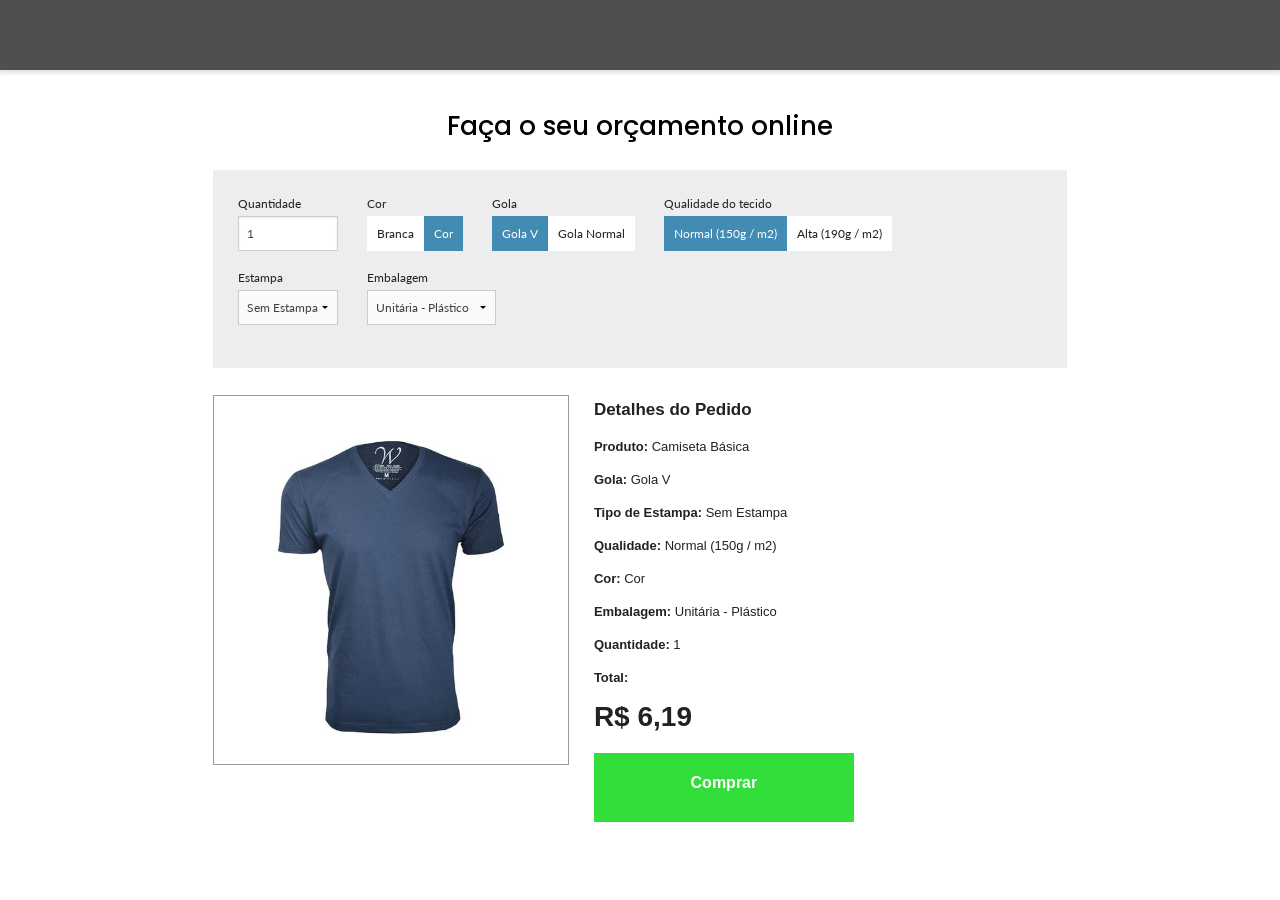
<file: site_camisas/index.html>
<!DOCTYPE html>
<html class="no-js" lang="en">
    <head>
        <meta charset="utf-8" />
        <meta name="viewport" content="width=device-width, initial-scale=1.0" />
        <title>T-shirts</title>
        <script src="js/vendor/jquery.js"></script>
        <link rel="shortcut icon" type="image/png" href="img/fav_mini.png"/>
        <link rel="stylesheet" href="css/foundation.css" />
        <link rel="stylesheet" href="css/style.css" />
        <link href="https://fonts.googleapis.com/css?family=Lato:400,700|Poppins:500" rel="stylesheet">
        
    </head>
    
    <body>

        

		<header>
			
			<div class="main-header large-12 columns no-padding">

				<div class="global-page-container">
				</div>
					
		</header>

		<div class="ghost-element">
		</div>


        <div class="refresh-loader">
            <div class="table">
                <div class="table-cell">
                        <svg id="" class="refresh-icon rotating" width="18px" height="18px" viewBox="0 0 18 18" version="1.1" xmlns="http://www.w3.org/2000/svg" xmlns:xlink="http://www.w3.org/1999/xlink">
                            <defs>
                                <polygon id="path-1" points="0 18 18 18 18 0 0 0"></polygon>
                            </defs>
                            <g id="Page-1" stroke="none" stroke-width="1" fill="none" fill-rule="evenodd">
                                <g id="Home_1920-1441" transform="translate(-1635.000000, -1630.000000)">
                                    <g id="Group-5" transform="translate(1635.000000, 1630.000000)">
                                        <path d="M18,0 C17.9993311,2.23558441 17.9987015,4.47116883 17.9975605,6.70675324 C17.9975605,6.71886732 17.9904386,6.7309814 17.9829627,6.75478787 L10.9591784,6.75478787 C11.8434666,5.90856573 12.6952541,5.09354884 13.5695089,4.25694896 C13.4032277,4.11303676 13.2509148,3.96636439 13.0834926,3.83847651 C10.1202968,1.57479203 5.53623364,2.3014068 3.65756375,5.9173446 C3.56938674,6.08709506 3.51890433,6.27892688 3.41215546,6.43541319 C3.04024603,6.98073846 2.29162681,7.15581758 1.70574747,6.85124048 C1.11361194,6.54344318 0.842431258,5.85294063 1.09358423,5.24298138 C1.49099063,4.27784192 2.06998421,3.42299424 2.80837317,2.67402976 C4.19721016,1.26538463 5.87898682,0.394895998 7.86365798,0.0901655556 C8.06822391,0.0587302854 8.2731833,0.0299785138 8.47798531,0 L9.89448337,0 C9.93733243,0.0113090301 9.97959129,0.0288667786 10.023188,0.0330453694 C12.0415403,0.224647175 13.7838722,1.00569863 15.2597845,2.35726191 C15.3102276,2.40345642 15.3659038,2.4441306 15.4191799,2.48744993 C15.4530972,2.45961822 15.4742659,2.4446673 15.4925624,2.42687953 C16.2904442,1.65330354 17.0882081,0.879689203 17.8849095,0.10500147 C17.915561,0.0752529701 17.935628,0.0352305041 17.9606528,0 L18,0 Z" id="Fill-1" fill="#000000"></path>
                                        <mask id="mask-2" fill="white">
                                            <use xlink:href="#path-1"></use>
                                        </mask>
                                        <g id="Clip-4"></g>
                                        <path d="M0,18 L0,11.2696972 L7.04545313,11.2696972 C6.16825175,12.1067999 5.31378738,12.9222587 4.44832757,13.7482522 C4.86313096,14.1633558 5.31987415,14.4873251 5.82637175,14.7445622 C8.27969252,15.9904478 11.176719,15.5763785 13.146986,13.6908287 C13.7075184,13.1543275 14.1487502,12.5314039 14.4601571,11.8247394 C14.7778863,11.1036327 15.5868767,10.7993153 16.2829673,11.1386461 C16.9705364,11.473763 17.1887961,12.2688803 16.8277526,12.9575785 C16.4116533,13.7512785 15.9487448,14.5094288 15.3276982,15.1674807 C13.783819,16.8033783 11.8830197,17.7470917 9.60982795,17.9667488 C9.5735037,17.9702348 9.53871095,17.9885843 9.50321135,18 L8.12877995,18 C8.09331962,17.9887375 8.05844834,17.970388 8.02224189,17.9672468 C6.50695091,17.8355828 5.11476972,17.3609871 3.86556866,16.5141159 C3.41711133,16.2100666 3.0027399,15.8582092 2.5635109,15.5209853 C2.54517205,15.537496 2.51108616,15.5658438 2.47955277,15.5966433 C1.69329948,16.3631064 0.907203258,17.1296461 0.12185316,17.8969519 C0.0904768551,17.9275599 0.0666010184,17.9654846 0.0392694684,18 L0,18 Z" id="Fill-3" fill="#000000" mask="url(#mask-2)"></path>
                                    </g>
                                </g>
                            </g>
                        </svg>
                </div>
            </div>
        </div>
                

    
        <main>


            <div class="global-page-container">

                <div class="price-calculator small-11 large-10 columns small-centered">
                    
                    <h1>Faça o seu orçamento online</h1>

                    <div class="filters small-12 columns">
                            
                        <div class="single-filter">
                            <span class="filter-label">Quantidade</span>
                            <input type="number" id="quantidade" value="10">
                        </div>

                        <div class="single-filter">
                            <span class="filter-label">Cor</span>
                            <div id="cor" class="option-filter">
                                <div id="branca" class="color-option option-button">Branca</div>
                                <div id="colorida" class="color-option option-button selected">Cor</div>
                            </div>
                        </div>

                        <div class="single-filter">
                            <span class="filter-label">Gola</span>
                            <div id="gola" class="option-filter">
                                <div id="gola_v" class="gola-option option-button selected">Gola V</div>
                                <div id="gola_normal" class="gola-option option-button">Gola Normal</div>
                            </div>
                        </div>

                        <div class="single-filter">
                            <span class="filter-label">Qualidade do tecido</span>
                            <div id="qualidade" class="option-filter">
                                <div id="q150" class="qualidade-option option-button selected">Normal (150g / m2)</div>
                                <div id="q190" class="qualidade-option option-button">Alta (190g / m2)</div>
                            </div>
                        </div>

                        <div class="single-filter">
                            <span class="filter-label">Estampa</span>
                            <select id="estampa">
                                <option value="com_estampa">Com estampa</option>
                                <option value="sem_estampa">Sem Estampa</option>
                            </select>
                        </div>

                        <div class="single-filter">
                            <span class="filter-label">Embalagem</span>
                            <select id="embalagem">
                                <option value="bulk">Bulk - Sem Plástico</option>
                                <option value="unitaria">Unitária - Plástico</option>
                            </select>
                        </div>

                    </div>

                    <div class="results small-12 columns">
                        <div class="product-picture small-12 medium-5 columns">
                            <div class="picture-area">
                                <img id="foto-produto" src="img/white_square.png" alt="short">
                            </div>
                        </div>

                        <div class="product-description small-12 medium-7 columns">
                            <h2>Detalhes do Pedido</h2>

                            <p>Produto: <span id="result_produto">Camiseta Básica</span> </p>
                            <p>Gola: <span id="result_gola"></span> </p>
                            <p>Tipo de Estampa: <span id="result_estampa"></span> </p>
                            <p>Qualidade: <span id="result_qualidade"></span> </p>
                            <p>Cor: <span id="result_cor"></span> </p>
                            <p>Embalagem: <span id="result_embalagem"></span> </p>
                            <p>Quantidade: <span id="result_quantidade"></span> </p>
                            
                            <p>Total: </p>
                            <div id="preco">R$ <span id="valor-total"></span></div>

                            <div id="comprar">Comprar</div>

                        </div>
                    </div>

                </div>

            </div>
            

        </main>


    
        
        <script src="js/scripts.js"></script>
        <script src="js/vendor/foundation.min.js"></script>
       
        <script>
            $(document).foundation();
        </script>
    </body>

</html>
</file>
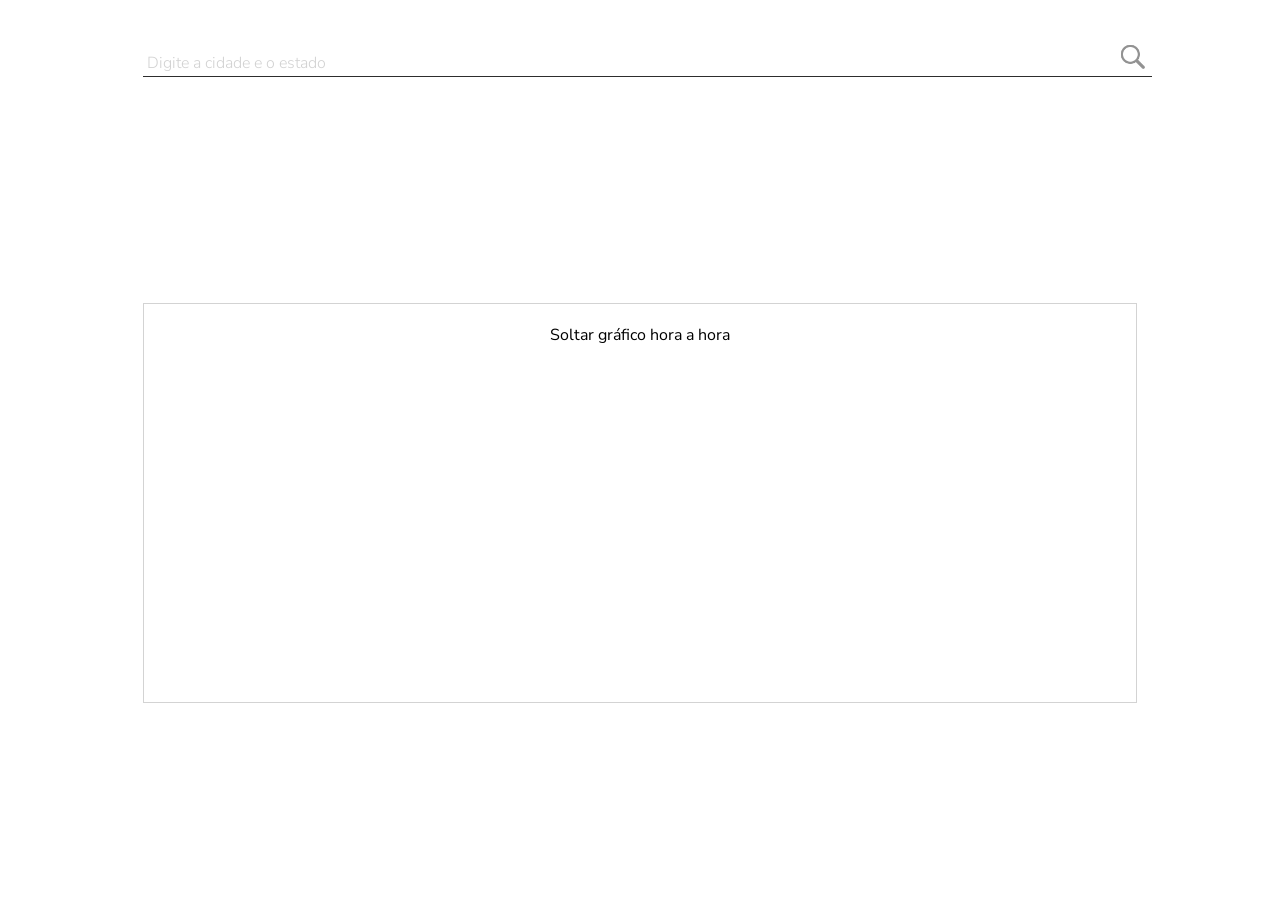
<file: weather_app/index.html>
<!DOCTYPE html>
<html class="no-js" lang="en">
    <head>
        <meta charset="utf-8" />
        <meta name="viewport" content="width=device-width, initial-scale=1.0" />
        <title>Weather App</title>
        <link rel="stylesheet" href="css/bootstrap-grid.min.css" />
        <link rel="stylesheet" href="css/styles.css" />
        <link href="https://fonts.googleapis.com/css?family=Nunito+Sans:300,400,600" rel="stylesheet">
        
    </head>

    <body>

        <div id="aviso-erro"></div>

        <div id="page-loader" class="refresh-loader">
            <div class="table">
                <div class="table-cell">
                    <svg id="" class="refresh-icon rotating" width="18px" height="18px" viewBox="0 0 18 18" version="1.1" xmlns="http://www.w3.org/2000/svg" xmlns:xlink="http://www.w3.org/1999/xlink">
                        <defs>
                            <polygon id="path-1" points="0 18 18 18 18 0 0 0"></polygon>
                        </defs>
                        <g id="Page-1" stroke="none" stroke-width="1" fill="none" fill-rule="evenodd">
                            <g id="Home_1920-1441" transform="translate(-1635.000000, -1630.000000)">
                                <g id="Group-5" transform="translate(1635.000000, 1630.000000)">
                                    <path d="M18,0 C17.9993311,2.23558441 17.9987015,4.47116883 17.9975605,6.70675324 C17.9975605,6.71886732 17.9904386,6.7309814 17.9829627,6.75478787 L10.9591784,6.75478787 C11.8434666,5.90856573 12.6952541,5.09354884 13.5695089,4.25694896 C13.4032277,4.11303676 13.2509148,3.96636439 13.0834926,3.83847651 C10.1202968,1.57479203 5.53623364,2.3014068 3.65756375,5.9173446 C3.56938674,6.08709506 3.51890433,6.27892688 3.41215546,6.43541319 C3.04024603,6.98073846 2.29162681,7.15581758 1.70574747,6.85124048 C1.11361194,6.54344318 0.842431258,5.85294063 1.09358423,5.24298138 C1.49099063,4.27784192 2.06998421,3.42299424 2.80837317,2.67402976 C4.19721016,1.26538463 5.87898682,0.394895998 7.86365798,0.0901655556 C8.06822391,0.0587302854 8.2731833,0.0299785138 8.47798531,0 L9.89448337,0 C9.93733243,0.0113090301 9.97959129,0.0288667786 10.023188,0.0330453694 C12.0415403,0.224647175 13.7838722,1.00569863 15.2597845,2.35726191 C15.3102276,2.40345642 15.3659038,2.4441306 15.4191799,2.48744993 C15.4530972,2.45961822 15.4742659,2.4446673 15.4925624,2.42687953 C16.2904442,1.65330354 17.0882081,0.879689203 17.8849095,0.10500147 C17.915561,0.0752529701 17.935628,0.0352305041 17.9606528,0 L18,0 Z" id="Fill-1" fill="#000000"></path>
                                    <mask id="mask-2" fill="white">
                                        <use xlink:href="#path-1"></use>
                                    </mask>
                                    <g id="Clip-4"></g>
                                    <path d="M0,18 L0,11.2696972 L7.04545313,11.2696972 C6.16825175,12.1067999 5.31378738,12.9222587 4.44832757,13.7482522 C4.86313096,14.1633558 5.31987415,14.4873251 5.82637175,14.7445622 C8.27969252,15.9904478 11.176719,15.5763785 13.146986,13.6908287 C13.7075184,13.1543275 14.1487502,12.5314039 14.4601571,11.8247394 C14.7778863,11.1036327 15.5868767,10.7993153 16.2829673,11.1386461 C16.9705364,11.473763 17.1887961,12.2688803 16.8277526,12.9575785 C16.4116533,13.7512785 15.9487448,14.5094288 15.3276982,15.1674807 C13.783819,16.8033783 11.8830197,17.7470917 9.60982795,17.9667488 C9.5735037,17.9702348 9.53871095,17.9885843 9.50321135,18 L8.12877995,18 C8.09331962,17.9887375 8.05844834,17.970388 8.02224189,17.9672468 C6.50695091,17.8355828 5.11476972,17.3609871 3.86556866,16.5141159 C3.41711133,16.2100666 3.0027399,15.8582092 2.5635109,15.5209853 C2.54517205,15.537496 2.51108616,15.5658438 2.47955277,15.5966433 C1.69329948,16.3631064 0.907203258,17.1296461 0.12185316,17.8969519 C0.0904768551,17.9275599 0.0666010184,17.9654846 0.0392694684,18 L0,18 Z" id="Fill-3" fill="#000000" mask="url(#mask-2)"></path>
                                </g>
                            </g>
                        </g>
                    </svg>
                </div>
            </div>
        </div>

        <div id="pesquisar" class="row">
                <div class="global-page-container">
                    <div class="pesquisar_inner">
                        <input type="text" placeholder="Digite a cidade e o estado" id="local">
                        <div id="search-button"></div>

                    </div>

                </div>
        </div>
		<div id="weatherinfo">
           
            <div class="results align-middle">
                <div class="global-page-container">
                    
                    <div class="row">
                        <div id="texto_local" class="city_name col-sm-12">
                            <!--Rio de Janeiro, Rio de janeiro. Brasil-->
                        </div>
                        <div id="texto_clima" class="weather_result col-sm-12">
                            <!--Ensolarado-->
                        </div>
                    </div>

                    <div class="row">
                        <div id="icone_clima" class="weather_icon" style="background-image: url('');">
    
                        </div>
                        <div class="temperature">
                            <div class="row">
                                <div id="texto_temperatura" class="temp_value col-sm-12"><!--26&deg;--></div>
                                <div id="texto_max_min" class="max_min_temp">
                                    <!--18&deg; / 29&deg;-->
                                </div>

                            </div>
                        </div>
                        <div class="weather_charts col-12">

                            <div class="row">
                                <div id="hourly_chart" class="hourly_chart col-sm-12">
                                    Soltar gráfico hora a hora
                                </div>
                            </div>
                        </div>
                    </div>

                    <div id="info_5dias" class="daily_info row">
                        
                        <!-- <div class="day col">
                            <div class="day_inner">
                                <div class="dayname">
                                    Sábado
                                </div>
    
                                <div style="background-image: url('https://developer.accuweather.com/sites/default/files/04-s.png')" class="daily_weather_icon"></div>
    
                                <div class="max_min_temp">
                                    8&deg; / 16&deg;
                                </div>
                            </div>
                        </div>
                        <div class="day col">
                            <div class="day_inner">
                                <div class="dayname">
                                    Domingo
                                </div>
    
                                <div style="background-image: url('https://developer.accuweather.com/sites/default/files/04-s.png')" class="daily_weather_icon"></div>
    
                                <div class="max_min_temp">
                                    8&deg; / 16&deg;
                                </div>
                            </div>
                        </div>
                        <div class="day col">
                            <div class="day_inner">
                                <div class="dayname">
                                    Segunda-feira
                                </div>
    
                                <div style="background-image: url('https://developer.accuweather.com/sites/default/files/04-s.png')" class="daily_weather_icon"></div>
    
                                <div class="max_min_temp">
                                    8&deg; / 16&deg;
                                </div>
                            </div>
                        </div>
                        <div class="day col">
                            <div class="day_inner">
                                <div class="dayname">
                                        Terça-feira
                                </div>
    
                                <div style="background-image: url('https://developer.accuweather.com/sites/default/files/04-s.png')" class="daily_weather_icon"></div>
    
                                <div class="max_min_temp">
                                    8&deg; / 16&deg;
                                </div>
                            </div>
                        </div>
                        <div class="day col">
                            <div class="day_inner">
                                <div class="dayname">
                                        Quarta-feira
                                </div>
    
                                <div style="background-image: url('https://developer.accuweather.com/sites/default/files/04-s.png')" class="daily_weather_icon"></div>
    
                                <div class="max_min_temp">
                                    8&deg; / 16&deg;
                                </div>
                            </div>
                        </div> -->
                        
                    </div>

                </div>

            </div>
            

            
        </div>


        <script src="js/vendor/jquery.js"></script>
        <script src="js/scripts.js"></script>
        <script src="js/vendor/bootstrap.min.js"></script>
        <script src="https://code.highcharts.com/highcharts.js"></script>
       
    </body>

</html>
</file>
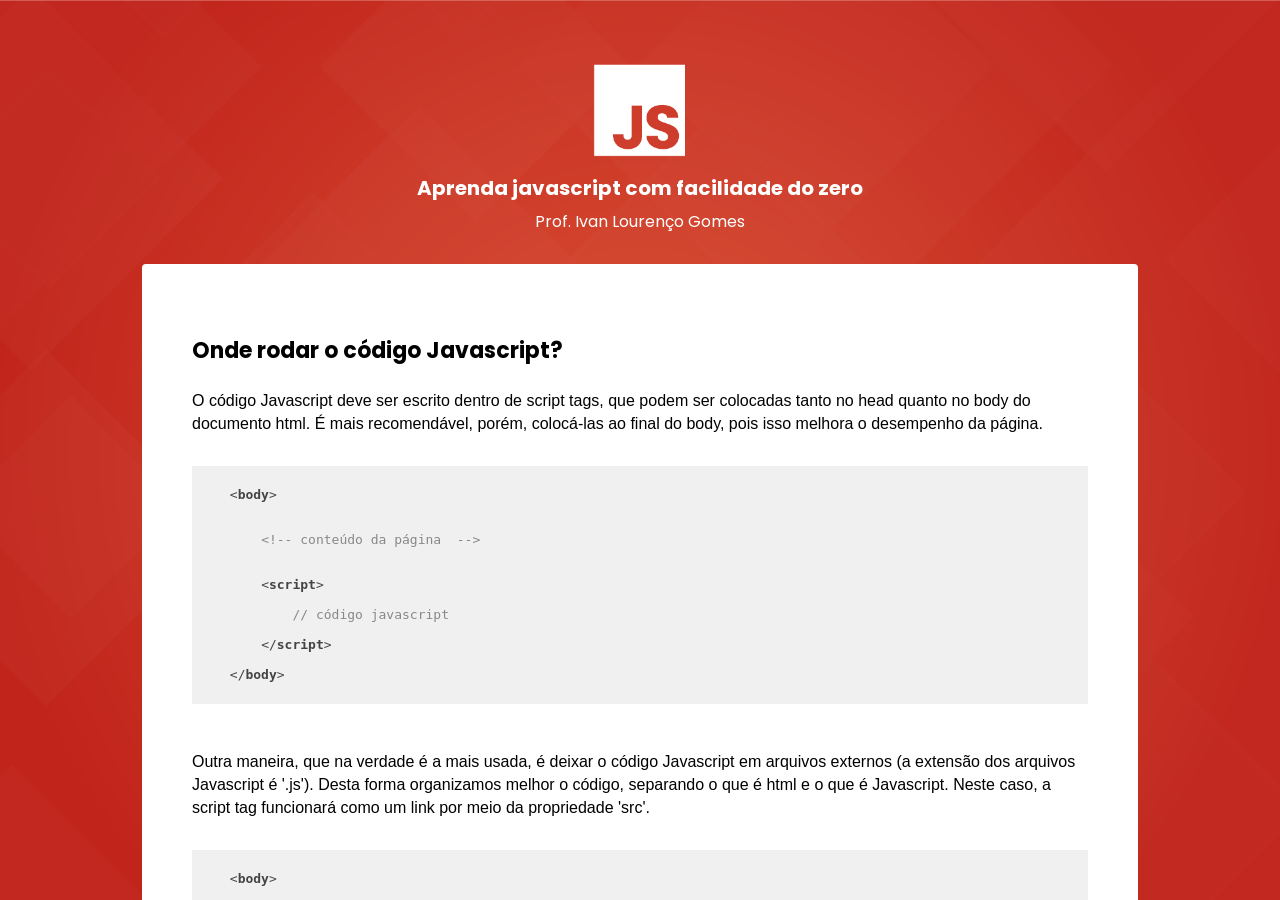
<file: JS/curso_js/01-primeiros-passos.html>
<!DOCTYPE html>
<html lang="pt-br">

    <head>
        <link rel="stylesheet" href="css/default.css">
        <script src="tools/indice.js"></script>
        <script>var current_class="primeiros_passos";</script>
        <script src="highlight/highlight.pack.js"></script>
        <script>hljs.initHighlightingOnLoad();</script>
        <meta charset="UTF-8">
        <meta name="viewport" content="width=device-width, initial-scale=1.0">
        <meta http-equiv="X-UA-Compatible" content="ie=edge">
        <title>Primeiros Passos</title>
        <link href="https://fonts.googleapis.com/css?family=Poppins:400,700" rel="stylesheet">
        <link rel="stylesheet" type="text/css" href="css/styles.css">
    </head>

    <body>

       <div class="page-container">
           <header>
               <div class="logo-area">
                   <img src="img/logo_js.png" alt="logo javascript">
               </div>
               <div class="course-title">
                   <h1>Aprenda javascript com facilidade do zero</h1>
                   <h2>Prof. Ivan Lourenço Gomes</h2>
               </div>
           </header>

           <main>
               <h3>Onde rodar o código Javascript?</h3>
               
               <p>
                    O código Javascript deve ser escrito dentro de script tags, que podem
                    ser colocadas tanto no head quanto no body do documento html. É mais 
                    recomendável, porém, colocá-las ao final do body, pois 
                    isso melhora o desempenho da página.
                </p>

               <script>
                   alert("teste");
               </script>
               
                <pre>
                   <code class="javascipt">
    &lt;body&gt;


        &lt;!-- conteúdo da página  --&gt;


        &lt;script&gt;

            // código javascript

        &lt;/script&gt;

    &lt;/body&gt;
                    </code>
                </pre>

                <p>
                    Outra maneira, que na verdade é a mais usada, é deixar o código 
                    Javascript em arquivos externos (a extensão dos arquivos Javascript é '.js'). Desta forma
                    organizamos melhor o código, separando o que é html e o que é
                    Javascript. Neste caso, a script tag funcionará como um link por 
                    meio da propriedade 'src'. 
                </p>

                <pre>
                    <code class="javascipt">
    &lt;body&gt;


        &lt;!-- html da página  --&gt;


        &lt;script src='js/scripts.js'&gt;&lt;/script&gt;
        

    &lt;/body&gt;
                    </code>
                </pre>

                <h4>Os primeiros comandos Javascript</h4>
                <p>
                    Vamos então começar a escrever Javascript aqui nesta página? Abra este arquivo (01-primeiros-passos.html) no editor de texto. Ponha uma script tag com um 
                    link para o arquivo js/scripts.js no final do elemento body, exatamente como no exemplo acima. Agora crie o arquivo scripts.js na pasta js 
                    e dentro dele vamos escrever os nossos primeiros comandos Javascript, o alert e o console.log. Quando terminar não esqueça de salvar os arquivos no editor de texto
                    (Ctrl + S).
                </p>

                <pre>
                    <code class="javascipt">
    alert('Mensagem enviada pelo comando alert');

    console.log('Mensagem enviada pelo console');
                    </code>
                </pre>

                <p>
                    Agora recarregue esta página e veja o que acontece. A mensagem enviada pelo comando alert aparece
                    em uma caixa de diálogo que abre automaticamente ao carregar a página. Para ver a mensagem enviada pelo console.log, clique com o botão direito aqui na página,
                    e vá em "inspecionar" ou "inspect", isso fará abrir as ferramentas do desenvolvedor. Entre as opções nas abas superiores, procure o Console. Nesta área estará
                    a mensagem que enviamos. O console é uma excelente ferramenta de teste e identificação de erros no nosso código, vamos usá-lo em quase todas as aulas daqui
                    para frente. 
                </p>

                <p>
                    Agora que sabemos que tudo está funcionando e conseguimos rodar nossos primeiros comandos, podemos seguir
                    para a próxima aula.
                </p>

                
                
                
                
               

                <div id="bottom-area">
                    <div class="prev-next-link">
                        <div class="link-aula" id="prev_class">
                            
                        </div>
                        <div class="link-aula" id="next_class">
                            
                        </div>
                    </div>
                    
                    <div class="classes">
                        <h3>
                            Índice de Aulas
                        </h3>
                        <ul id="class_index">
                        </ul>
                    </div>
                    
                </div>

           </main>

           
           

       </div>
        
        
    </body>

</html>
</file>
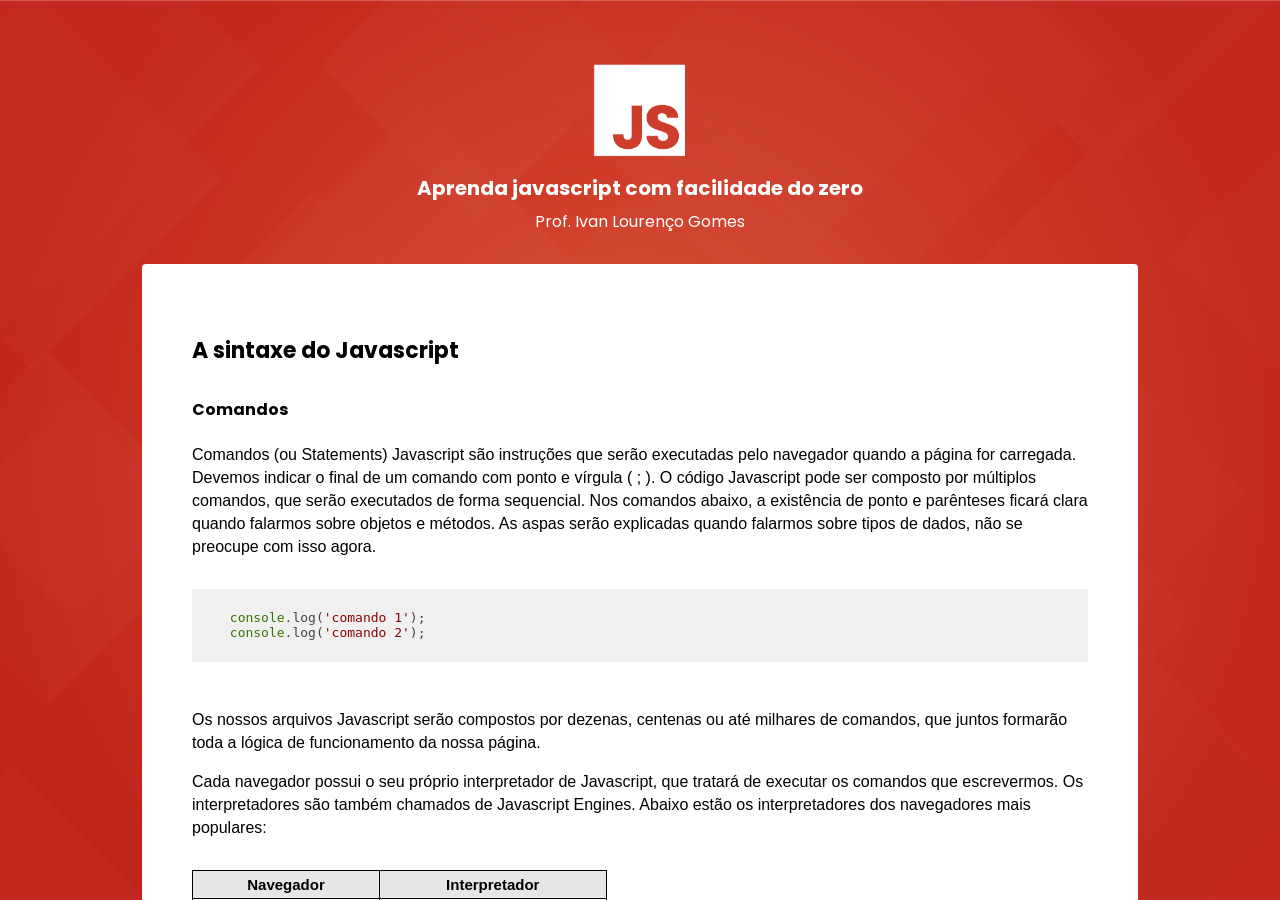
<file: JS/curso_js/02-sintaxe.html>
<!DOCTYPE html>
<html lang="pt-br">

    <head>
        <link rel="stylesheet" href="css/default.css">
        <script src="tools/indice.js"></script>
        <script>var current_class="sintaxe";</script>
        <script src="highlight/highlight.pack.js"></script>
        <script>hljs.initHighlightingOnLoad();</script>
        <meta charset="UTF-8">
        <meta name="viewport" content="width=device-width, initial-scale=1.0">
        <meta http-equiv="X-UA-Compatible" content="ie=edge">
        <title>Sintaxe</title>
        <link href="https://fonts.googleapis.com/css?family=Poppins:400,700" rel="stylesheet">
        <link rel="stylesheet" type="text/css" href="css/styles.css">
    </head>

    <body>

       <div class="page-container">
           <header>
               <div class="logo-area">
                   <img src="img/logo_js.png" alt="logo javascript">
               </div>
               <div class="course-title">
                   <h1>Aprenda javascript com facilidade do zero</h1>
                   <h2>Prof. Ivan Lourenço Gomes</h2>
               </div>
           </header>

           <main>
               <h3>A sintaxe do Javascript</h3>

               <h4>Comandos</h4>
               
               <p>
                    Comandos (ou Statements) Javascript são instruções que serão executadas pelo navegador quando a página for carregada. Devemos indicar 
                    o final de um comando com ponto e vírgula ( ; ). O código Javascript pode ser composto por múltiplos comandos, 
                    que serão executados de forma sequencial. Nos comandos abaixo, a existência de ponto e parênteses ficará
                    clara quando falarmos sobre objetos e métodos. As aspas serão explicadas quando falarmos sobre tipos de dados,
                    não se preocupe com isso agora.
                </p>

                <pre>
                    <code class="javascipt">
    console.log('comando 1');
    console.log('comando 2');
                    </code>
                </pre>

                <p>
                    Os nossos arquivos Javascript serão compostos por dezenas, centenas ou até milhares de comandos, que juntos formarão toda
                    a lógica de funcionamento da nossa página.
                </p>

                <p>
                    Cada navegador possui o seu próprio interpretador de Javascript, que tratará de executar os comandos que escrevermos. Os interpretadores são 
                    também chamados de Javascript Engines. Abaixo estão os interpretadores dos navegadores mais populares:
                </p>

                <div class="tableBox">
                    <table>
                        <tr>
                            <th>Navegador</th>
                            <th>Interpretador</th>
                        </tr>
                        <tr>
                            <td>Google Chrome</td>
                            <td><a target="_blank" href="https://developers.google.com/v8/?hl=pt">V8</a> </td>
                        </tr>
                        <tr>
                            <td>Mozilla Firefox</td>
                            <td>
                                <a target="_blank" href="https://developer.mozilla.org/pt-PT/docs/Gecko">Gecko</a>, 
                                <a target="_blank" href="https://developer.mozilla.org/pt-PT/docs/Mozilla/Projects/SpiderMonkey">SpiderMonkey</a> e 
                                <a target="_blank" href="https://developer.mozilla.org/pt-PT/docs/Mozilla/Projects/Rhino">Rhino</a>.
                            </td>
                        </tr>
                        <tr>
                            <td>Safari</td>
                            <td>Nitro</td>
                        </tr>
                        <tr>
                            <td>Microsoft Edge</td>
                            <td>Chakra</td>
                        </tr>
                        <tr>
                            <td>Opera</td>
                            <td><a target="_blank" href="https://dev.opera.com/blog/carakan/">Carakan</a> </td>
                            
                        </tr>

                    </table>
                </div>

                <h4>Comentários</h4>
               
                <p>
                    Comentários são linhas de código que não são executadas pelo navegador. Eles servem para explicar o funcionamento do código,
                    ou simplesmente para desativar temporariamente parte do código. A dupla barra ( // ) comenta uma linha de código. Para comentar
                    várias linhas ao mesmo tempo comece com ( /* ) e termine com ( */ ).
                </p>

                <pre>
                    <code class="javascipt">
    // Sou um comentário e não serei executado pelo browser

    console.log('Eu serei executado');

    // console.log('Não serei executado pois fui desativado');

    /* 
        Nenhuma destas linhas
        será executada
        pelo browser
        console.log('Não serei executado');
    */
                    </code>
                </pre>

                <p>
                    Os editores de texto mais populares possuem opções para comentar linhas ou blocos de código que estejam selecionados. No seu editor de texto, 
                    procure no menu "edit" pelas opções "toggle line comment" e "toggle block comment". Normalmente ao lado do nome das opções estará indicado o atalho do teclado
                    correspondente.
                </p>

                


                <div id="bottom-area">
                    <div class="prev-next-link">
                        <div class="link-aula" id="prev_class">
                            
                        </div>
                        <div class="link-aula" id="next_class">
                            
                        </div>
                    </div>
                    
                    <div class="classes">
                        <h3>
                            Índice de Aulas
                        </h3>
                        <ul id="class_index">
                        </ul>
                    </div>
                    
                </div>

           </main>

        </div>
        
        <script src="js/scripts.js"></script> 

    </body>

</html>
</file>
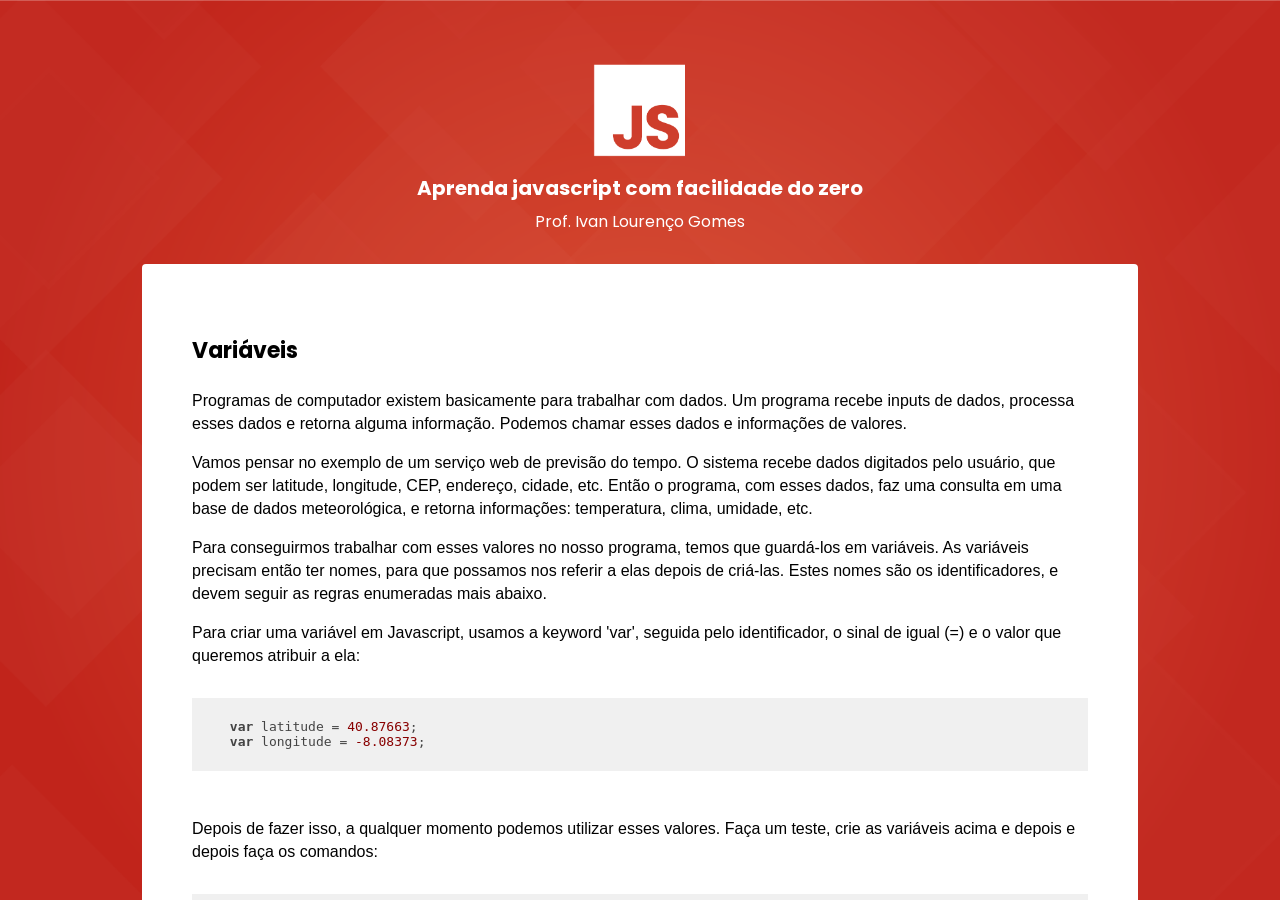
<file: JS/curso_js/03-variaveis.html>
<!DOCTYPE html>
<html lang="pt-br">

    <head>
        <link rel="stylesheet" href="css/default.css">
        <script src="tools/indice.js"></script>
        <script>var current_class="variaveis";</script>
        <script src="highlight/highlight.pack.js"></script>
        <script>hljs.initHighlightingOnLoad();</script>
        <meta charset="UTF-8">
        <meta name="viewport" content="width=device-width, initial-scale=1.0">
        <meta http-equiv="X-UA-Compatible" content="ie=edge">
        <title>Variáveis</title>
        <link href="https://fonts.googleapis.com/css?family=Poppins:400,700" rel="stylesheet">
        <link rel="stylesheet" type="text/css" href="css/styles.css">
    </head>

    <body>

       <div class="page-container">
           <header>
               <div class="logo-area">
                   <img src="img/logo_js.png" alt="logo javascript">
               </div>
               <div class="course-title">
                   <h1>Aprenda javascript com facilidade do zero</h1>
                   <h2>Prof. Ivan Lourenço Gomes</h2>
               </div>
           </header>

           <main>
               <h3>Variáveis</h3>
               
                <p>
                    Programas de computador existem basicamente para trabalhar com dados. Um programa recebe inputs de dados, 
                    processa esses dados e retorna alguma informação. Podemos chamar esses dados e informações de valores.
                </p>

                <p>
                    Vamos pensar no exemplo de um serviço web de previsão do tempo. O sistema recebe dados digitados pelo usuário, 
                    que podem ser latitude, longitude, CEP, endereço, cidade, etc. Então o programa, com esses dados, faz uma consulta em 
                    uma base de dados meteorológica, e retorna informações: temperatura, clima, umidade, etc.
                </p>

                <p>
                    Para conseguirmos trabalhar com esses valores no nosso programa, temos que guardá-los em variáveis. As variáveis precisam 
                    então ter nomes, para que possamos nos referir a elas depois de criá-las. Estes nomes são os identificadores, e devem seguir 
                    as regras enumeradas mais abaixo.
                </p>

                <p>
                    Para criar uma variável em Javascript, usamos a keyword 'var', seguida pelo identificador, o sinal de igual (=) 
                    e o valor que queremos atribuir a ela:
                </p>

                <pre>
                    <code class="javascipt">
    var latitude = 40.87663;
    var longitude = -8.08373;
                    </code>
                </pre>

                <p>
                    Depois de fazer isso, a qualquer momento podemos utilizar esses valores. Faça um teste, crie as variáveis acima e 
                    depois e depois faça os comandos:
                </p>

                <pre>
                    <code class="javascipt">
    console.log(latitude);
    console.log(longitude);
                    </code>
                </pre>

                <p>
                    Se tudo deu certo, você deve ter visto os valores de latitude e longitude sendo passados no console. Agora para começar a trabalhar com variáveis 
                    e pra entender porque desta vez não usamos as aspas no console, precisamos ainda falar sobre um conceito fundamental em qualquer 
                    linguagem de programação: Tipos de dados, que é o tema da próxima aula.
                </p>

                <h4>Identificadores</h4>
               
                <p>
                    Identificadores são nomes que usaremos para nomear nossas variáveis e também funções, assunto que vamos aprender nas próximas aulas. Estes nomes 
                    podem conter: 
                </p>

                <ul>
                    <li>Letras</li>
                    <li>Números</li>
                    <li>Underscores (_)</li>
                    <li>Cifrão ($)</li>
                </ul>

                <p>
                    Atenção com números, pois eles não são permitidos no primeiro caractere, apenas nos demais.
                </p> 

                <p>Espaços não podem ser usados nos nomes das variáveis. Veja abaixo alguns exemplos:</p>
                    

                    <pre>
                        <code>
    a             // ok
    Aluno         // ok
    $nome         // ok
    novo_aluno    // ok
    aluno_2       // ok
    1_b           // ilegal, pois começa com número 
    meu-nome      // ilegal, pois contém traço (apenas underscores são permitidos)
    meu nome      // ilegal, pois contém espaço
    new           // ilegal, pois 'new' é uma keyword, conforme será explicado logo abaixo.
                        </code>
                    </pre>

                    Letras com acentos (á, é, ú etc.) são aceitas pela linguagem, mas o seu uso não é recomendável pois pode gerar problemas relacionados com codificação,
                    além de tornar a leitura e manutenção do código mais difícil para pessoas que falam línguas que não possuem os mesmos acentos.

                </p>

                <h4>Keywords</h4>
               
                <p>
                    Keywords (ou reserved words) são palavras que a linguagem reserva para funções e comandos internos e que, portanto, não podem ser usadas em identificadores.
                    Nas próximas aulas vamos falar sobre variáveis e funções e vamos ver que sempre que as criamos temos que atribuir-lhes nomes (identificadores).
                    Neste caso, não podemos usar um nome que já esteja reservado pela linguagem. Abaixo temos alguns exemplos destas keywords:
                </p>

                <ul>
                    <li>function</li>
                    <li>if</li>
                    <li>else</li>
                    <li>var</li>
                    <li>new</li>
                    <li>return</li>
                    <li>break</li>
                    <li>default</li>
                    <li>in</li>
                </ul>

                <a target="_blank" href="https://www.w3schools.com/js/js_reserved.asp">Veja a lista completa de keywords aqui</a>
                
                <h4>Case Sensitive</h4>
               
                <p>
                    Javascript é uma linguagem "case sensitive", o que significa que ela é "sensível à caixa" ou, num português mais compreensível, sensível a letras 
                    maiúsculas e minúsculas. Portanto há de se tomar um certo cuidado ao nomear variáveis e funções. Por exemplo, se criarmos uma variável com o 
                    nome "matricula" e depois chamarmos esta variável por "MATRICULA", ela não será encontrada e o comando gerará um erro.
                </p>

                <p>
                    Isto também significa que apesar de existir uma keyword chamada "function", teoricamente podemos usar os nomes "Function" ou "FUNCTION" para outras coisas.
                    Eu disse "teoricamente", porque é altamente desaconselhável fazer isso, pois pode gerar confusão. Via de regra, tente evitar qualquer nome parecido com 
                    as keywords.
                </p>

                <p>
                    Quando quisermos procurar partes de textos específicos ou trabalhar com inputs do usuário em Javascript, deveremos ter um cuidado especial com essas questões de 
                    sensibilidade à caixa. 
                </p>

                


                <div id="bottom-area">
                    <div class="prev-next-link">
                        <div class="link-aula" id="prev_class">
                            
                        </div>
                        <div class="link-aula" id="next_class">
                            
                        </div>
                    </div>
                    
                    <div class="classes">
                        <h3>
                            Índice de Aulas
                        </h3>
                        <ul id="class_index">
                        </ul>
                    </div>
                    
                </div>

           </main>

        </div>
        
        <script src="js/scripts.js"></script> 
    </body>

</html>
</file>
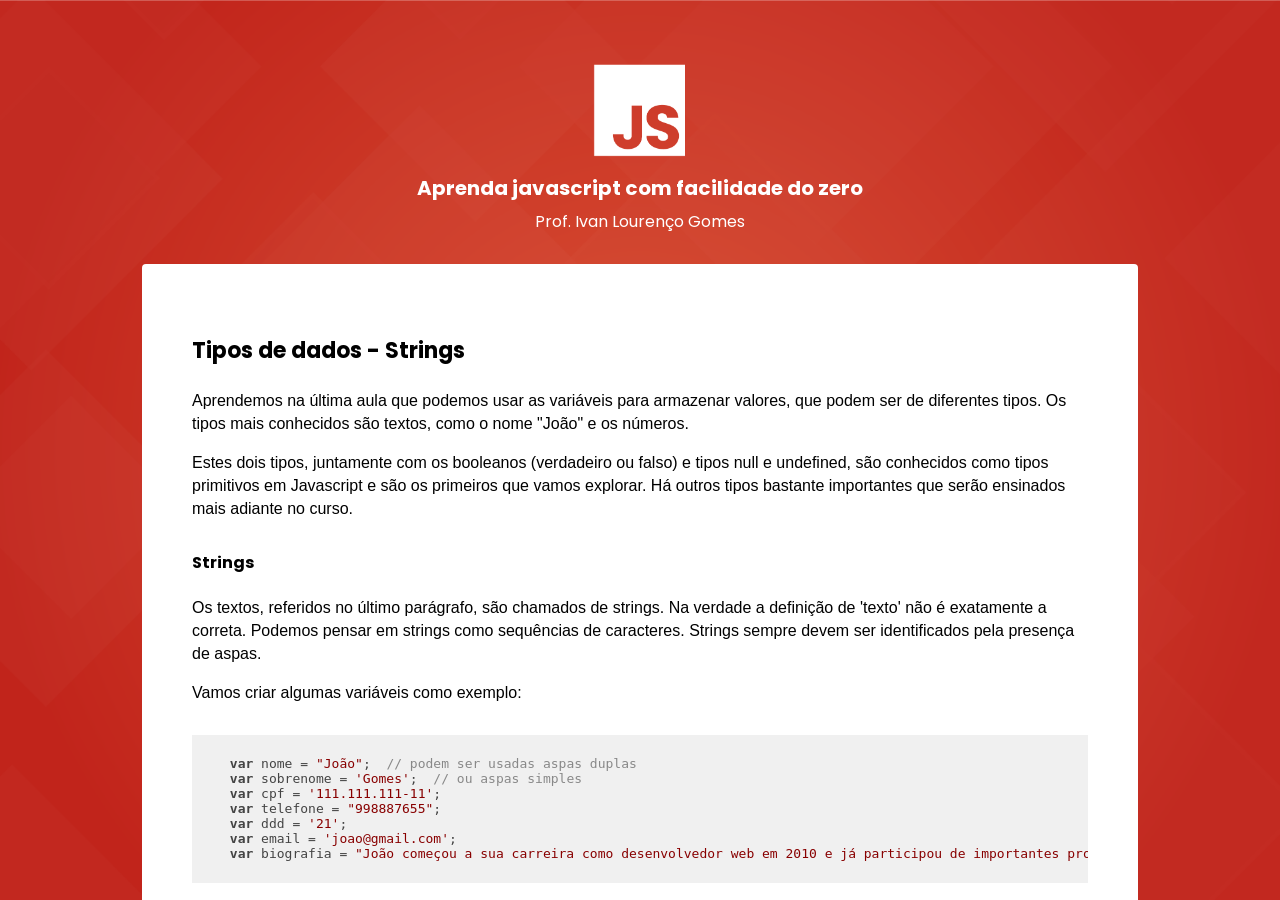
<file: JS/curso_js/04-tipos-dados-strings.html>
<!DOCTYPE html>
<html lang="pt-br">

    <head>
        <link rel="stylesheet" href="css/default.css">
        <script src="tools/indice.js"></script>
        <script>var current_class="tipos_dados_strings";</script>
        <script src="highlight/highlight.pack.js"></script>
        <script>hljs.initHighlightingOnLoad();</script>
        <meta charset="UTF-8">
        <meta name="viewport" content="width=device-width, initial-scale=1.0">
        <meta http-equiv="X-UA-Compatible" content="ie=edge">
        <title>Tipos de Dados - strings</title>
        <link href="https://fonts.googleapis.com/css?family=Poppins:400,700" rel="stylesheet">
        <link rel="stylesheet" type="text/css" href="css/styles.css">
    </head>

    <body>

       <div class="page-container">
           <header>
               <div class="logo-area">
                   <img src="img/logo_js.png" alt="logo javascript">
               </div>
               <div class="course-title">
                   <h1>Aprenda javascript com facilidade do zero</h1>
                   <h2>Prof. Ivan Lourenço Gomes</h2>
               </div>
           </header>

           <main>
               <h3>Tipos de dados - Strings</h3>
               
                <p>
                    Aprendemos na última aula que podemos usar as variáveis para armazenar valores, que podem ser de diferentes tipos. Os tipos mais conhecidos são textos, 
                    como o nome "João" e os números.
                </p>
                    
                <p>
                    Estes dois tipos, juntamente com os booleanos (verdadeiro ou falso) e tipos null e undefined, são conhecidos 
                    como tipos primitivos em Javascript e são os primeiros que vamos explorar. Há outros tipos bastante importantes que 
                    serão ensinados mais adiante no curso. 
                </p>

                <h4>Strings</h4>

                <p>
                    Os textos, referidos no último parágrafo, são chamados de strings. Na verdade a definição de 'texto' não é exatamente a correta. Podemos pensar
                    em strings como sequências de caracteres. Strings sempre devem ser identificados pela presença de aspas.
                </p>

                <p>
                    Vamos criar algumas variáveis como exemplo:
                </p>

                <pre>
                    <code class="javascipt">
    var nome = "João";  // podem ser usadas aspas duplas
    var sobrenome = 'Gomes';  // ou aspas simples
    var cpf = '111.111.111-11';  
    var telefone = "998887655";
    var ddd = '21';
    var email = 'joao@gmail.com';
    var biografia = "João começou a sua carreira como desenvolvedor web em 2010 e já participou de importantes projetos, como...";
                    </code>
                </pre>

                <p>
                    Note que no exemplo acima temos as variáveis telefone e ddd, que possuem apenas números. Por que então elas são do tipo string?
                </p>

                <p>
                    Apesar de possuir apenas números, estas variáveis não serão usadas para nenhum cálculo. Não faz sentido fazer operações de soma,
                    subtração, divisão etc, com um telefone, não é? Portanto ela é do tipo string, ainda que seja composta apenas por caracteres numéricos. O mesmo 
                    acontece com um número de documento, matrícula, ID de usuário, números de notas fiscais, etc. Essa regra vale para quase todas as linguagens 
                    de programação.
                </p>

                <p>Isso não significa que não possamos fazer operações com strings. Este tipo de dados suporta algumas operações, conforme abaixo.</p>

                <ul>
                    <li><h5>Concatenação</h5></li>
                </ul>

                <pre>
                    <code class="javascipt">
    var nome = "João"; 
    var sobrenome = 'Gomes';
    var nome_completo = nome + ' ' + sobrenome;
    console.log(nome_completo); // O resultado passado no console será "João Gomes", pois juntamos o nome, um espaço vazio e o sobrenome.

    // portanto o sinal de '+' faz a concatenação em strings.
                    </code>
                </pre>
                
                <ul>
                    <li><h5>Tamanho e índice</h5></li>
                </ul>

                <p>Conforme falamos, strings são considerados sequências de caracteres. Estas sequências tem um tamanho (número de caracteres) e cada caractere ocupa
                    uma posição específica na sequência.
                </p>

                <pre>
                    <code class="javascipt">
    var nome = "João"; 

    console.log(nome.length); // O resultado passado no console será 4

    /* A propriedade .length usada com um string retorna o seu tamanho, que neste caso são 4 caracteres. 
    Atenção: Espaços em branco também são contados e possuem suas posições. */

    console.log(nome[0]); // O resultado passado no console será 'J'

    /* Com os colchetes, podemos acessar caracteres específicos de um string.
    Atenção: a contagem começa em zero, portanto o primeiro caractere tem o índice [0].
    O último caractere neste caso, tem então o índice [3] */

                    </code>
                </pre>

                <p>
                    Mais adiante no curso vamos conhecer mais operações que podemos fazer com strings.
                </p>


                

                <div id="bottom-area">
                    <div class="prev-next-link">
                        <div class="link-aula" id="prev_class">
                            
                        </div>
                        <div class="link-aula" id="next_class">
                            
                        </div>
                    </div>
                    
                    <div class="classes">
                        <h3>
                            Índice de Aulas
                        </h3>
                        <ul id="class_index">
                        </ul>
                    </div>
                </div>

           </main>

        </div>
        <script src="js/scripts.js"></script> 
    </body>

</html>
</file>
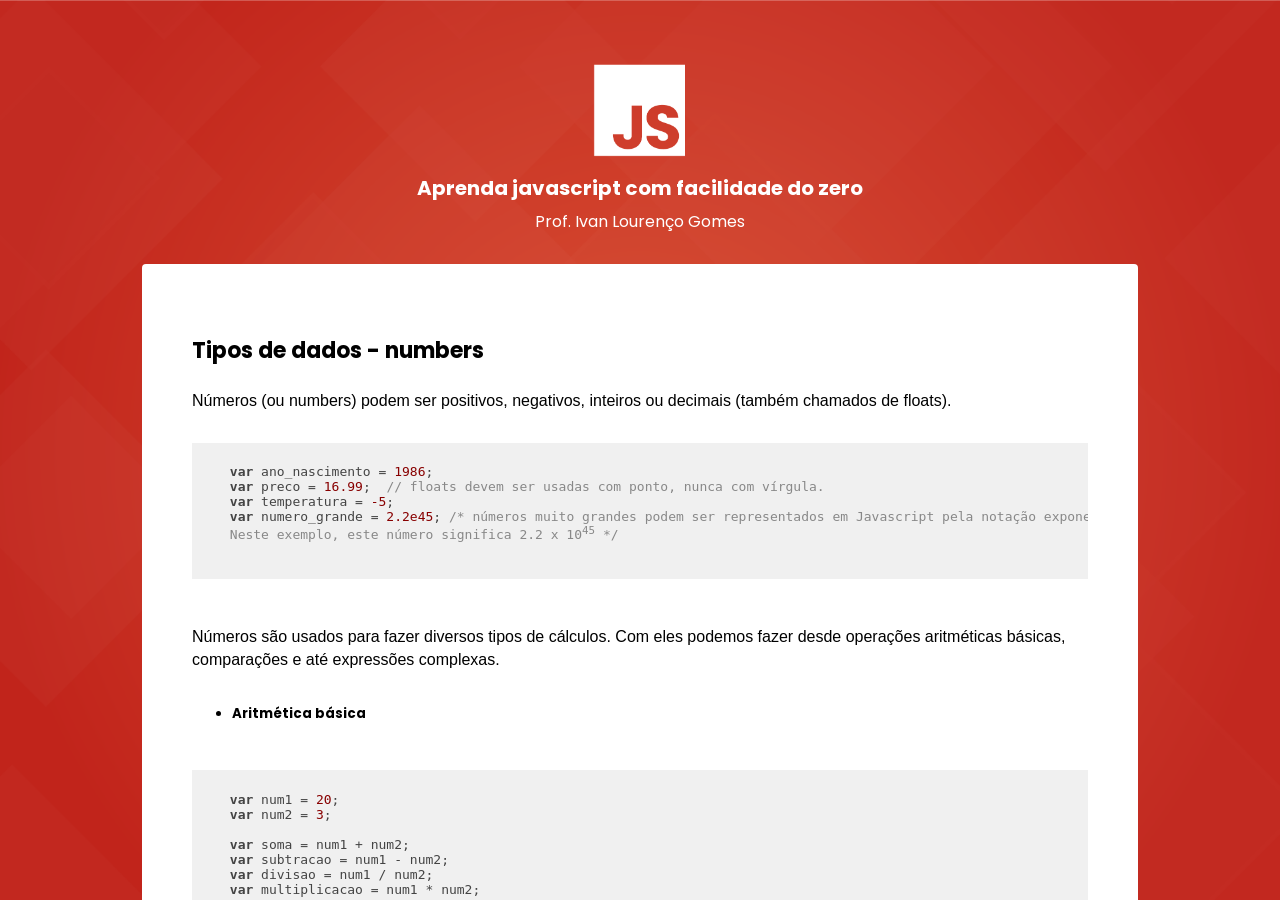
<file: JS/curso_js/05-tipos-dados-numbers.html>
<!DOCTYPE html>
<html lang="pt-br">

    <head>
        <link rel="stylesheet" href="css/default.css">
        <script src="tools/indice.js"></script>
        <script>var current_class="tipos_dados_numbers";</script>
        <script src="highlight/highlight.pack.js"></script>
        <script>hljs.initHighlightingOnLoad();</script>
        <meta charset="UTF-8">
        <meta name="viewport" content="width=device-width, initial-scale=1.0">
        <meta http-equiv="X-UA-Compatible" content="ie=edge">
        <title>Tipos de Dados - numbers</title>
        <link href="https://fonts.googleapis.com/css?family=Poppins:400,700" rel="stylesheet">
        <link rel="stylesheet" type="text/css" href="css/styles.css">
    </head>

    <body>

       <div class="page-container">
           <header>
               <div class="logo-area">
                   <img src="img/logo_js.png" alt="logo javascript">
               </div>
               <div class="course-title">
                   <h1>Aprenda javascript com facilidade do zero</h1>
                   <h2>Prof. Ivan Lourenço Gomes</h2>
               </div>
           </header>

           <main>
               <h3>Tipos de dados - numbers</h3>
               
              

                <p>
                    Números (ou numbers) podem ser positivos, negativos, inteiros ou decimais (também chamados de floats).
                </p>

                <pre>
                    <code class="javascipt">
    var ano_nascimento = 1986;
    var preco = 16.99;  // floats devem ser usadas com ponto, nunca com vírgula.
    var temperatura = -5;
    var numero_grande = 2.2e45; /* números muito grandes podem ser representados em Javascript pela notação exponencial. 
    Neste exemplo, este número significa 2.2 x 10<sup>45</sup> */

                    </code>
                </pre>

                <p>
                    Números são usados para fazer diversos tipos de cálculos. Com eles podemos fazer desde operações aritméticas básicas, comparações e até expressões 
                    complexas.
                </p>

                <ul>
                    <li><h5>Aritmética básica</h5></li>
                </ul>

                <pre>
                    <code class="javascipt">
    var num1 = 20;
    var num2 = 3;

    var soma = num1 + num2;
    var subtracao = num1 - num2;
    var divisao = num1 / num2;
    var multiplicacao = num1 * num2;

    var media = (num1 + num2) / 2;

    /* Parênteses podem ser usados para montar expressões. Neste caso eles são necessários para calcular a média de dois números, 
    caso contrário a divisão num2 / 2 seria realizada antes da soma, devido à <a href="https://www.matific.com/bra/pt-br/blog/2016/01/12/6-passos-para-aprender-a-ordem-das-operacoes/" target="_blank">ordem das operações matemáticas</a>.
    

                    </code>
                </pre>

                <ul>
                    <li><h5>O Objeto Math</h5></li>
                </ul>

                <p>
                    A linguagem Javascript suporta diversas operações aritméticas mais complexas por meio do objeto Math e seus diversos métodos, como nos exemplos abaixo.
                    Não se preocupe agora em entender o conceito de objetos e métodos, pois tudo ficará bem claro em breve quando falarmos dos outros tipos de dados além dos primitivos.
                </p>

                <pre>
                    <code class="javascipt">
    var potencia = Math.pow(2,4);  /*  Neste caso usamos o método pow do objeto Math, que faz potenciação.
    Este método requer duas informações separadas por vírgula entre parênteses: o número base, e a potência.
    Isso significa que temos 2<sup>4</sup>, que dá 16. */

    var arredonda = Math.round(2.7); // Arredondamento. Resultado: 3

    var arredonda_cima = Math.ceil(4.3) // Arredondamento para cima. Resultado: 5
    
    var arredonda_baixo = Math.floor(4.6) // Arredondamento para baixo. Resultado: 4

    var raiz = Math.sqrt(36) // Raiz quadrada. Resultado: 6

                    </code>
                </pre>

                <ul>
                    <li><h5>Operadores incrementais</h5></li>
                </ul>

                <p>
                    Muitas vezes vamos precisar incrementar variáveis numéricas, principalmente quando começarmos a usar loops. 
                    Imagine que queiramos somar 5 ao valor de uma variável, temos duas formas de fazer isso:
                </p>

                <pre>
                    <code class="javascript">

    var increment = 20;
    increment = increment + 5; // redefinimos o valor dela, para o valor que ela já possuía, mais 5.
    console.log(increment); // O console mostrará 25

    // esta estrutura variável = variável + valor, pode ser simplificada com o operador incremental +=

    increment = 1;
    increment += 5;
    console.log(increment); // O console mostrará 6

    // podemos também usar *=, /= e -= para multiplicação, divisão e subtração

                    </code>
                </pre>

                <p>Há ainda outra maneira de incrementar variáveis. Temos operadores incrementais que aumentam (++) ou diminuem (--) o valor de uma 
                    variável em 1 unidade.
                </p>

                <pre>
                    <code class="javascript">

    increment = 10;
    increment++;
    console.log(increment); // O console mostrará 11

    increment = 20;
    increment--;
    console.log(increment); // O console mostrará 19

                    </code>
                </pre>

                <p>
                    O operador incremental += também funciona bem com strings:
                </p>

                <pre>
                    <code class="javascript">
    var nome = "João";
    nome += " ";
    nome += "Gomes";

    console.log(nome); // O console mostrará "João Gomes"
    
                    </code>
                </pre>
                

                <h4>Como converter o tipo de uma variável?</h4>

                <p>
                    Às vezes, para nos prevenir de erros em nosso código, temos que fazer conversões de tipos de variáveis. Imagine que tivéssemos
                    aquelas variáveis de ddd e telefone da seguinte maneira:
                </p>

                <pre>
                    <code class="javascipt">
    var ddd = 21;
    var telefone = 998887655;

    /* Se quisermos montar o telefone completo usando concatenação, podemos ter problemas já que as variáveis são do tipo número. 
    Neste caso devemos convertê-las antes de montar o telefone. 
    Para isso, usamos o método toString, que recebe entre parênteses a valor ou variável que queremos converter.*/

    var ddd_string = ddd.toString();
    var tel_string = telefone.toString();

    var telefone_completo = ddd_string + tel_string;

    console.log(telefone_completo); // retorna '21998887655'

                    </code>
                </pre>

                <p>
                        Também poderíamos precisar fazer o contrário. É muito comum receber dados de fontes externas em formato string.
                        Imagine que recebamos uma idade em string e queiramos testar se ela é maior que 18. Devemos usar os 
                        métodos parseInt (se quisermos número inteiro) ou parseFloat (se quisermos número com decimais) antes de fazer
                        o teste.
                </p>

                <pre>
                    <code class="javascipt">

    var idade = '17';
    var idade_num = parseInt(idade);
    idade_num++;

    console.log(idade_num); // O console mostrará 18

                    </code>
                </pre>

                <p>
                    Tenha bastante atenção com as conversões pois nem sempre a falta delas gerará um erro visível, mas pode 
                    retornar resultados incorretos.
                </p>

                <div id="bottom-area">
                    <div class="prev-next-link">
                        <div class="link-aula" id="prev_class">
                            
                        </div>
                        <div class="link-aula" id="next_class">
                            
                        </div>
                    </div>
                    
                    <div class="classes">
                        <h3>
                            Índice de Aulas
                        </h3>
                        <ul id="class_index">
                        </ul>
                    </div>
                </div>

           </main>

        </div>
        <script src="js/scripts.js"></script> 
    </body>

</html>
</file>
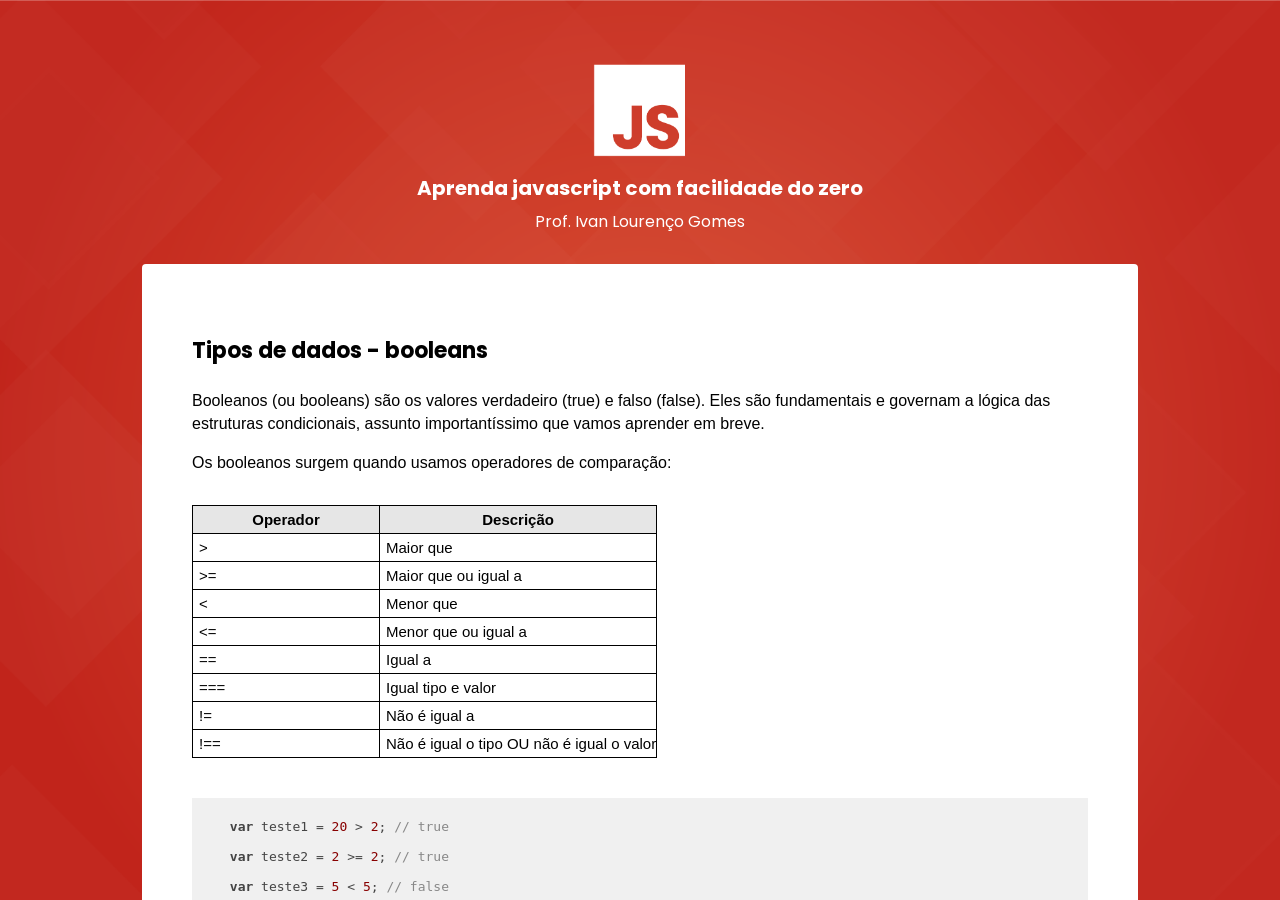
<file: JS/curso_js/06-tipos-dados-booleans.html>
<!DOCTYPE html>
<html lang="pt-br">

    <head>
        <link rel="stylesheet" href="css/default.css">
        <script src="tools/indice.js"></script>
        <script>var current_class="tipos_dados_booleans";</script>
        <script src="highlight/highlight.pack.js"></script>
        <script>hljs.initHighlightingOnLoad();</script>
        <meta charset="UTF-8">
        <meta name="viewport" content="width=device-width, initial-scale=1.0">
        <meta http-equiv="X-UA-Compatible" content="ie=edge">
        <title>Tipos de Dados - booleans</title>
        <link href="https://fonts.googleapis.com/css?family=Poppins:400,700" rel="stylesheet">
        <link rel="stylesheet" type="text/css" href="css/styles.css">
    </head>

    <body>

       <div class="page-container">
           <header>
               <div class="logo-area">
                   <img src="img/logo_js.png" alt="logo javascript">
               </div>
               <div class="course-title">
                   <h1>Aprenda javascript com facilidade do zero</h1>
                   <h2>Prof. Ivan Lourenço Gomes</h2>
               </div>
           </header>

           <main>
               <h3>Tipos de dados - booleans</h3>

                <p>Booleanos (ou booleans) são os valores verdadeiro (true) e falso (false). Eles são fundamentais e governam
                    a lógica das estruturas condicionais, assunto importantíssimo que vamos aprender em breve.
                </p>

                <p>Os booleanos surgem quando usamos operadores de comparação:</p>

                <div class="tableBox">
                        <table>
                            <tr>
                                <th>Operador</th>
                                <th>Descrição</th>
                            </tr>
                            <tr>
                                <td> &gt; </td>
                                <td>Maior que</td>
                            </tr>
                            <tr>
                                <td> &gt;= </td>
                                <td>Maior que ou igual a</td>
                            </tr>
                            <tr>
                                <td> &lt; </td>
                                <td>Menor que</td>
                            </tr>
                            <tr>
                                <td> &lt;= </td>
                                <td>Menor que ou igual a</td>
                            </tr>   
                            <tr>
                                <td> == </td>
                                <td>Igual a</td>
                            </tr>
                            <tr>
                                <td> === </td>
                                <td>Igual tipo e valor</td>
                            </tr>
                            <tr>
                                <td> != </td>
                                <td>Não é igual a</td>
                            </tr>
                            <tr>
                                <td> !== </td>
                                <td>Não é igual o tipo OU não é igual o valor</td>
                            </tr>

                            
    
                        </table>
                    </div>

                <pre>
                    <code class="javascipt">
    var teste1 = 20 > 2; // true

    var teste2 = 2 >= 2; // true

    var teste3 = 5 < 5; // false

    var teste4 = 5 <= 10; // true

    var teste5 = 20 == 20; // true

    var teste6 = 'ivan' == 'joão' // false

    var teste7 = 20 === "20"; // false - valor é igual mas o tipo não. O primeiro é número, o segundo é string.

    var teste8 = 20 != 10; // true

    var teste9 = 10 != 10; // false

    var teste10 = "10" !== 10; // true - o tipo não é igual

    var teste11 = "9" !== 10; // false - o tipo nem o valor são iguais.



    /* Atenção: tome cuidado com comparações de maior e menor com tipos diferentes, por exemplo, números com strings,
    pois este tipo de operação gera resultados inesperados.  */
 
                    </code>
                </pre>

                <h4>Como consultar o tipo de uma variável?</h4>

                <p>
                    Em javascript, o operador typeof pode ser usado para descobrir qual o tipo de uma variável.
                </p>

                <pre>
                    <code class="javascipt">
    var v_string = "teste";
    var v_numero = 4.55;
    var idade = 21;
    var v_boolean = idade > 18 ;

    console.log(typeof v_string);  // retorna string
    console.log(typeof v_numero);  // retorna number
    console.log(typeof v_boolean);  // retorna boolean
                    </code>
                </pre>


                <div id="bottom-area">
                    <div class="prev-next-link">
                        <div class="link-aula" id="prev_class">
                            
                        </div>
                        <div class="link-aula" id="next_class">
                            
                        </div>
                    </div>
                    
                    <div class="classes">
                        <h3>
                            Índice de Aulas
                        </h3>
                        <ul id="class_index">
                        </ul>
                    </div>
                </div>

           </main>

        </div>
        <script src="js/scripts.js"></script>
    </body>

</html>
</file>
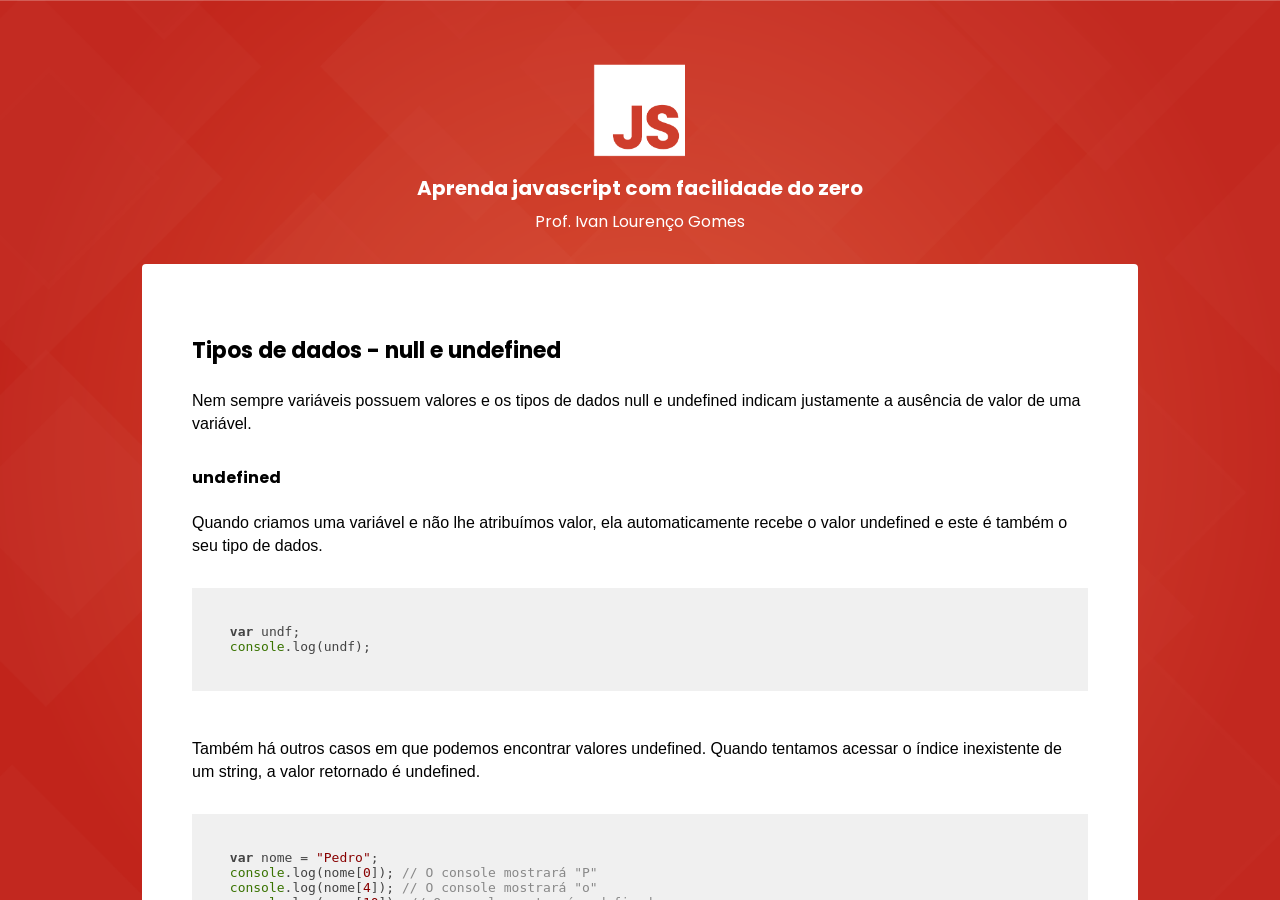
<file: JS/curso_js/07-tipos-dados-null-undefined.html>
<!DOCTYPE html>
<html lang="pt-br">

    <head>
        <link rel="stylesheet" href="css/default.css">
        <script src="tools/indice.js"></script>
        <script>var current_class="tipos_dados_null";</script>
        <script src="highlight/highlight.pack.js"></script>
        <script>hljs.initHighlightingOnLoad();</script>
        <meta charset="UTF-8">
        <meta name="viewport" content="width=device-width, initial-scale=1.0">
        <meta http-equiv="X-UA-Compatible" content="ie=edge">
        <title>Tipos de Dados - null e undefined</title>
        <link href="https://fonts.googleapis.com/css?family=Poppins:400,700" rel="stylesheet">
        <link rel="stylesheet" type="text/css" href="css/styles.css">
    </head>

    <body>

       <div class="page-container">
           <header>
               <div class="logo-area">
                   <img src="img/logo_js.png" alt="logo javascript">
               </div>
               <div class="course-title">
                   <h1>Aprenda javascript com facilidade do zero</h1>
                   <h2>Prof. Ivan Lourenço Gomes</h2>
               </div>
           </header>

           <main>
               <h3>Tipos de dados - null e undefined</h3>
               
                <p>
                    Nem sempre variáveis possuem valores e os tipos de dados null e undefined indicam justamente 
                    a ausência de valor de uma variável.
                </p>

                <h4>
                    undefined
                </h4>

                <p>Quando criamos uma variável e não lhe atribuímos valor, ela automaticamente recebe o valor undefined e este 
                    é também o seu tipo de dados.
                </p>

                <pre>
                    <code class="javascript">

    var undf;
    console.log(undf);

                    </code>
                </pre>

                <p>
                    Também há outros casos em que podemos encontrar valores undefined. Quando tentamos acessar o índice 
                    inexistente de um string, a valor retornado é undefined.
                </p>

                <pre>
                    <code class="javascript">

    var nome = "Pedro";
    console.log(nome[0]); // O console mostrará "P"
    console.log(nome[4]); // O console mostrará "o"
    console.log(nome[10]); // O console mostrará undefined


                    </code>
                </pre>

                <p>
                    Quando falarmos sobre arrays e objetos vamos ver que:

                    <li>Arrays, assim como strings, tem um tamanho e cada um dos seus elementos pode 
                        ser acessado por um índice. Quando se tenta acessar um índice que não existe, 
                        temos o valor undefined retornado.
                    </li>

                    <li>
                        Objetos possuem propriedades. Quando tentamos acessar uma propriedade do objeto que não existe 
                        também temos o valor undefined retornado.
                    </li>
                </p>



                <h4>
                    null
                </h4>

                <p>
                    null na verdade não é um tipo de dados, mas isso é considerado por muitos como uma falha do Javascript. 
                    Quando temos uma variável com algum valor e queremos "apagar" este valor, podemos atribuir-lhe 
                    o valor de null.
                </p>

                <pre>
                    <code class="javascript">

    var temperatura = 35;
    console.log(temperatura);

    temperatura = null;
    console.log(temperatura); // O console mostrará null
    
                    </code>
                </pre>

                <p>
                    No exemplo acima, se tivéssemos uma estrutura condicional, poderíamos testar se há algum valor definido 
                    para a variável temperatura e escolher entre dois caminhos:

                    <li>Se não houver valor (temperatura == null), solte uma mensagem informando que não 
                        foi há temperatura a mostrar.
                    </li>
                    <li>Se houver valor (temperatura != null), mostre a temperatura.</li>
                </p>

                <h4>null x undefined</h4>
                    
                <p>O exemplo mostrado acima pode também ser feito com undefined. Na verdade a linguagem javascript considera 
                    os valores null e undefined como iguais. Podemos testar com o código abaixo:
                </p>

                <pre>
                    <code class="javascript">

    var undf = undefined;
    var nl = null;
    console.log(undf == nl);  // O console mostrará true

                    </code>
                </pre>

                <p>
                    Estes valor porém não são do mesmo tipo, portanto se fizermos uma comparação de igualdade de valor e tipo (===), 
                    obteremos um false.
                </p>

                <pre>
                    <code class="javascript">

    var undf = undefined;
    var nl = null;
    console.log(nl === undf);  // O console mostrará false

    console.log(typeof undf);  // O console mostrará undefined
    console.log(typeof nl);  // O console mostrará object

                    </code>
                </pre>

                <p>
                   O valor null portanto é do tipo objeto em javascript, o que muito acreditam ser uma falha, como dito acima. 
                   Para estas pessoas, null deveria ser um tipo de dados assim como o undefined.
                </p>

                <p>
                    Se deveria ser assim ou não, não se pode afirmar. O importante é saber como as coisas funcionam na linguagem 
                    Javascript para podermos saber trabalhar com ela.
                </p>

                <div id="bottom-area">
                    <div class="prev-next-link">
                        <div class="link-aula" id="prev_class">
                            
                        </div>
                        <div class="link-aula" id="next_class">
                            
                        </div>
                    </div>
                    
                    <div class="classes">
                        <h3>
                            Índice de Aulas
                        </h3>
                        <ul id="class_index">
                        </ul>
                    </div>
                </div>

           </main>

        </div>

        <script src="js/scripts.js"></script> 

    </body>

</html>
</file>
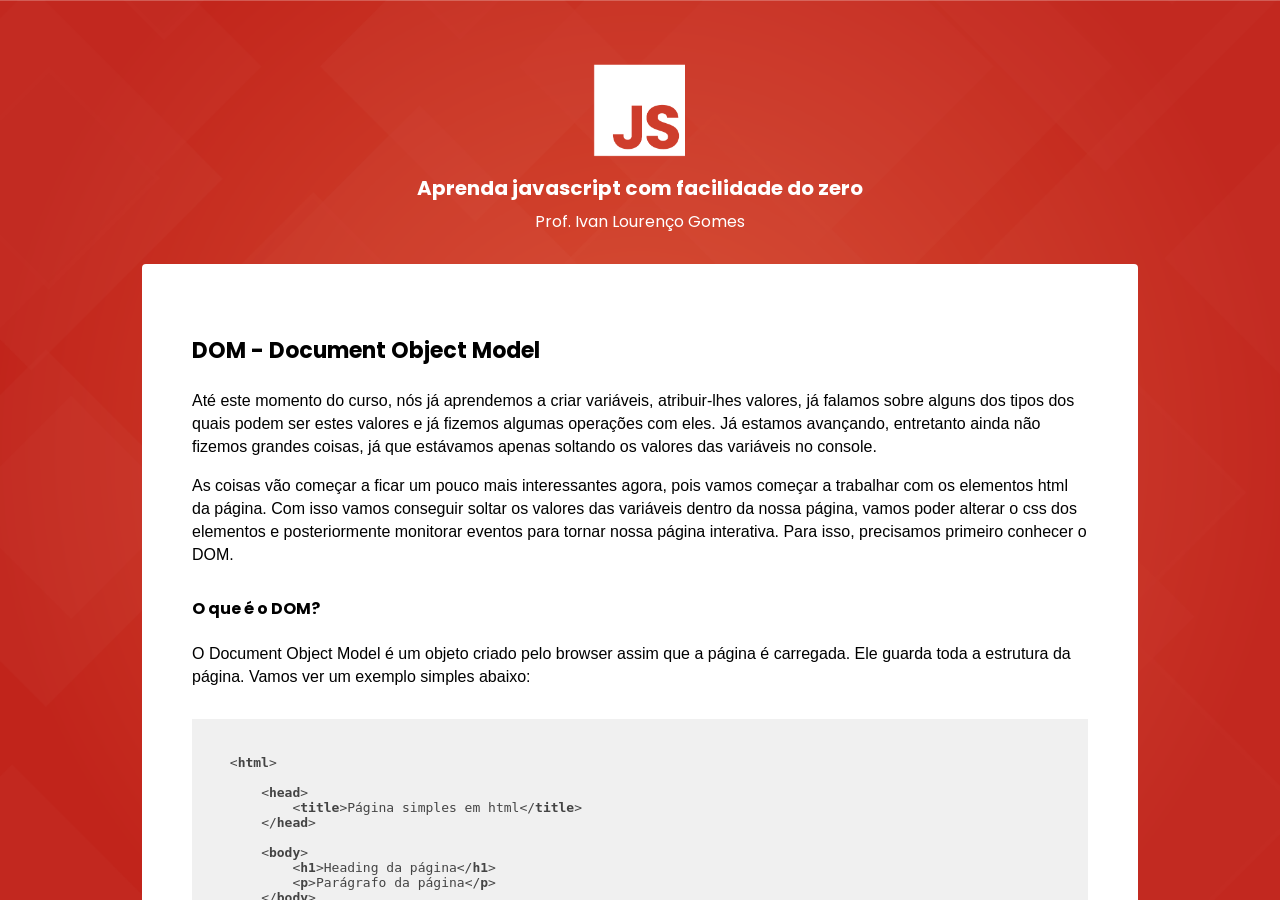
<file: JS/curso_js/09-dom.html>
<!DOCTYPE html>
<html lang="pt-br">

    <head>
        <link rel="stylesheet" href="css/default.css">
        <script src="tools/indice.js"></script>
        <script>var current_class="dom";</script>
        <script src="highlight/highlight.pack.js"></script>
        <script>hljs.initHighlightingOnLoad();</script>
        <meta charset="UTF-8">
        <meta name="viewport" content="width=device-width, initial-scale=1.0">
        <meta http-equiv="X-UA-Compatible" content="ie=edge">
        <title>DOM - Document Object Model</title>
        <link href="https://fonts.googleapis.com/css?family=Poppins:400,700" rel="stylesheet">
        <link rel="stylesheet" type="text/css" href="css/styles.css">
    </head>

    <body>

       <div class="page-container">
           <header>
               <div class="logo-area">
                   <img src="img/logo_js.png" alt="logo javascript">
               </div>
               <div class="course-title">
                   <h1>Aprenda javascript com facilidade do zero</h1>
                   <h2>Prof. Ivan Lourenço Gomes</h2>
               </div>
           </header>

           <main>
               <h3>DOM - Document Object Model</h3>
               
                <p>
                    Até este momento do curso, nós já aprendemos a criar variáveis, atribuir-lhes valores, já falamos sobre alguns dos tipos dos quais podem ser 
                    estes valores e já fizemos algumas operações com eles. Já estamos avançando, entretanto ainda não fizemos grandes coisas, já que estávamos apenas
                    soltando os valores das variáveis no console.
                </p>

                <p>
                    As coisas vão começar a ficar um pouco mais interessantes agora, pois vamos começar a trabalhar com os elementos html da página. Com isso vamos conseguir
                    soltar os valores das variáveis dentro da nossa página, vamos poder alterar o css dos elementos e posteriormente monitorar eventos para tornar nossa página interativa. Para isso, precisamos primeiro conhecer o DOM.
                </p>

                <h4>O que é o DOM?</h4>

                <p>O Document Object Model é um objeto criado pelo browser assim que a página é carregada. Ele guarda toda a estrutura da página. Vamos ver um exemplo simples abaixo:</p>
                    

                <pre>
                    <code class="html">
    
    &lt;html&gt;
        
        &lt;head&gt;
            &lt;title&gt;Página simples em html&lt;/title&gt;
        &lt;/head&gt;
        
        &lt;body&gt;
            &lt;h1&gt;Heading da página&lt;/h1&gt;
            &lt;p&gt;Parágrafo da página&lt;/p&gt;
        &lt;/body&gt;

    &lt;/html&gt;

                    </code>
                </pre>

                <p>Quando esta página é carregada, o browser monta o DOM, que tem uma estrutura de árvore, como na figura abaixo:</p>

                <figure>
                    <img src="img/dom.png" alt="Document Object Model">
                    <figcaption>Imagem: Representação em árvore do documento HTML.</figcaption>
                </figure>
                <br>
               
                <p>Duas coisas importantes de se notar na figura são que nesta estrutura em árvore, existe uma hierarquia, portanto elementos tem "pai" (parent) e
                    filhos (child elements). Isto será usado mais tarde, para por exemplo, alterar todos os filhos de algum elemento específico.
                </p>

                <p>
                    A segunda coisa, é que o elemento document é o que está acima de todos os outros e é por meio dele que vamos ter acesso a todos os
                    elementos da nossa página.
                </p>

                <p>
                    Em resumo, a partir do DOM, nós poderemos:
                </p>

                <ul>
                    <li>Adicionar ou remover elementos HTML</li>
                    <li>Alterar os elementos HTML da página</li>
                    <li>Alterar atributos dos elementos HTML (como o 'src' de uma imagem por exemplo)</li>
                    <li>Alterar o CSS</li>
                    <li>Reagir a eventos na página (clique, rolagem, input em formulários, passar o cursor sobre elementos, etc)</li>

                </ul>

                <p>
                    Agora que já sabemos o que é o DOM e o que podemos fazer com ele, na próxima aula vamos começar a usá-lo na prática.
                </p>


                <div id="bottom-area">
                    <div class="prev-next-link">
                        <div class="link-aula" id="prev_class">
                            
                        </div>
                        <div class="link-aula" id="next_class">
                            
                        </div>
                    </div>
                    
                    <div class="classes">
                        <h3>
                            Índice de Aulas
                        </h3>
                        <ul id="class_index">
                        </ul>
                    </div>
                </div>

           </main>

        </div>

    </body>

</html>
</file>
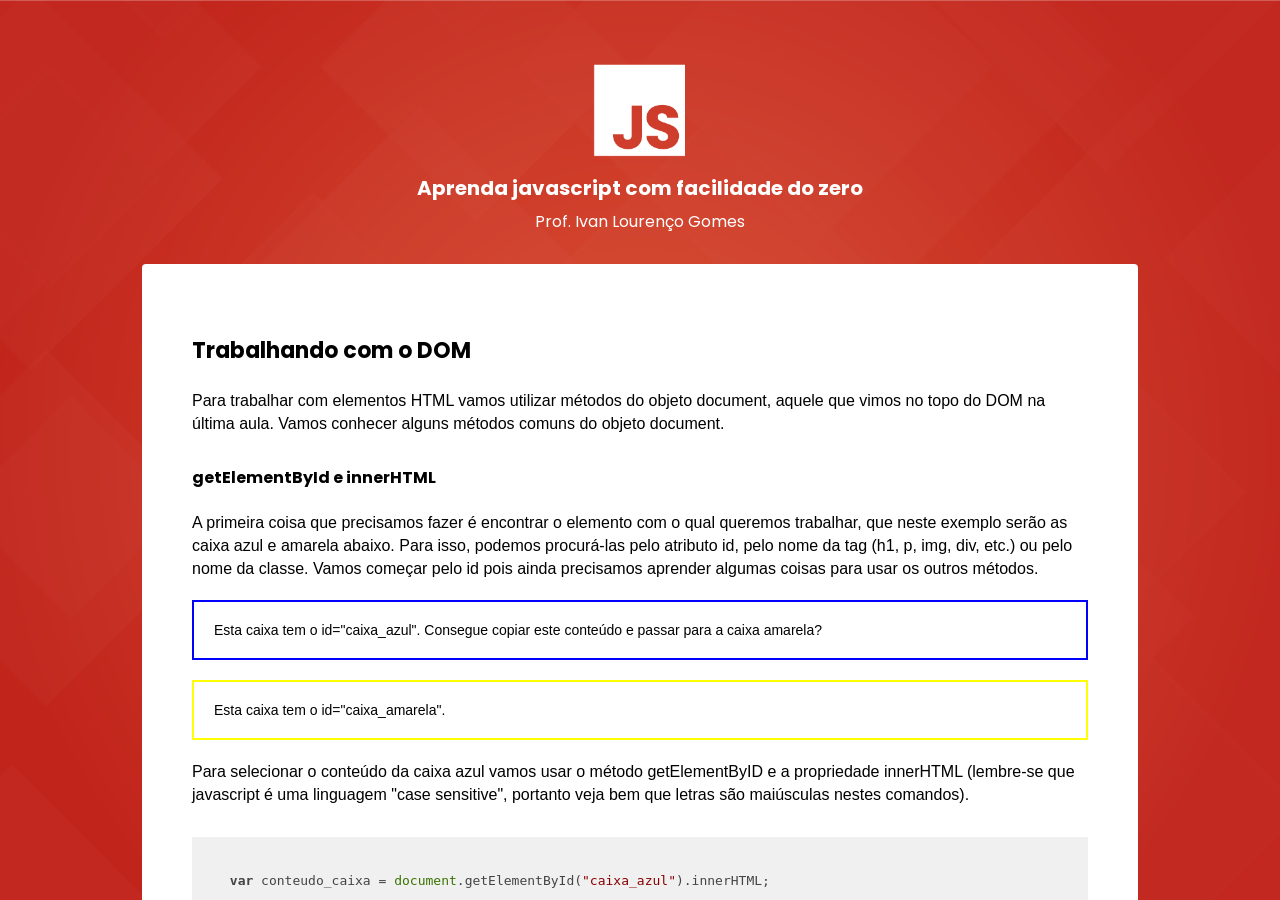
<file: JS/curso_js/10-trabalhando-com-o-DOM.html>
<!DOCTYPE html>
<html lang="pt-br">

    <head>
        <link rel="stylesheet" href="css/default.css">
        <script src="tools/indice.js"></script>
        <script>var current_class="trab_dom";</script>
        <script src="highlight/highlight.pack.js"></script>
        <script>hljs.initHighlightingOnLoad();</script>
        <meta charset="UTF-8">
        <meta name="viewport" content="width=device-width, initial-scale=1.0">
        <meta http-equiv="X-UA-Compatible" content="ie=edge">
        <title>Trabalhando com o DOM</title>
        <link href="https://fonts.googleapis.com/css?family=Poppins:400,700" rel="stylesheet">
        <link rel="stylesheet" type="text/css" href="css/styles.css">
    </head>

    <body>

       <div class="page-container">
           <header>
               <div class="logo-area">
                   <img src="img/logo_js.png" alt="logo javascript">
               </div>
               <div class="course-title">
                   <h1>Aprenda javascript com facilidade do zero</h1>
                   <h2>Prof. Ivan Lourenço Gomes</h2>
               </div>
           </header>

           <main>
               <h3>Trabalhando com o DOM</h3>
               
                <p>
                    Para trabalhar com elementos HTML vamos utilizar métodos do objeto document, aquele que vimos no topo do DOM na última aula. Vamos
                    conhecer alguns métodos comuns do objeto document.
                </p>

                <h4>getElementById e innerHTML</h4>

                <p>
                    A primeira coisa que precisamos fazer é encontrar o elemento com o qual queremos trabalhar, que neste exemplo serão as caixa azul e amarela abaixo. Para isso, podemos 
                    procurá-las pelo atributo id, pelo nome da tag (h1, p, img, div, etc.) ou pelo nome da classe. Vamos começar pelo id pois ainda precisamos aprender algumas coisas 
                    para usar os outros métodos.
                </p>

                <div class="caixa_outer blueborder">

                    <div id="caixa_azul">
                          Esta caixa tem o id="caixa_azul". Consegue copiar este conteúdo e passar para a caixa amarela?
                    </div>
                </div>

                <div class="caixa_outer yellowborder">

                    <div id="caixa_amarela">
                            Esta caixa tem o id="caixa_amarela".
                    </div>
                </div>
                    
                <p>
                    Para selecionar o conteúdo da caixa azul vamos usar o método getElementByID e a propriedade innerHTML 
                    (lembre-se que javascript é uma linguagem "case sensitive", portanto veja bem que letras são maiúsculas nestes comandos). 
                </p>

                <pre>
                    <code class="javascript">
    
    var conteudo_caixa = document.getElementById("caixa_azul").innerHTML;

                    </code>
                </pre>

                <p>
                    Agora que já temos o conteúdo guardado na variável conteudo_caixa, podemos usar os mesmos comandos para colocá-lo na caixa amarela.
                </p>

                <pre>
                    <code class="javascript">
    
    document.getElementById("caixa_amarela").innerHTML = conteudo_caixa;

                    </code>
                </pre>

                <p>
                    Escreva estes comandos no arquivo .js que temos linkado aqui na página, depois recarregue a página e veja o que acontece.</p>
                <p>
                    Se tudo deu certo, agora as duas caixas estão com o mesmo conteúdo. Parece um exemplo bobo, mas esse é o começo de algo muito mais interessante, porque 
                    agora vamos começar a fazer coisas mais complexas, como pegar o  input do usuário em um campo de formulário, alterar o css de elementos e o que é mais 
                    legal: realizar essas ações quando um botão for pressionado.
                </p>

                <p>
                    Antes de fazer isso, porém, temos ainda que falar dos outros tipos de dados em Javascript e de funções, conceitos que precisamos saber para começar
                    a fazer coisas um pouco mais complexas.
                </p>

                <h5>
                    Escerevendo HTML dentro de outros elementos HTML
                </h5>

                <p>
                    Da mesma maneira que podemos mandar valores de variáveis para elementos html, podemos também mandar código html:
                </p>

                <pre>
                    <code class="javascript">

    document.getElementById("caixa_amarela").innerHTML = "&lt;h1&gt;" + conteudo_caixa + "&lt;/h1&gt;";    

                    </code>
                </pre>

               

                

                <div id="bottom-area">
                    <div class="prev-next-link">
                        <div class="link-aula" id="prev_class">
                            
                        </div>
                        <div class="link-aula" id="next_class">
                            
                        </div>
                    </div>
                    
                    <div class="classes">
                        <h3>
                            Índice de Aulas
                        </h3>
                        <ul id="class_index">
                        </ul>
                    </div>
                </div>

           </main>

        </div>

        <script src="js/scripts.js"></script>

    </body>

</html>
</file>
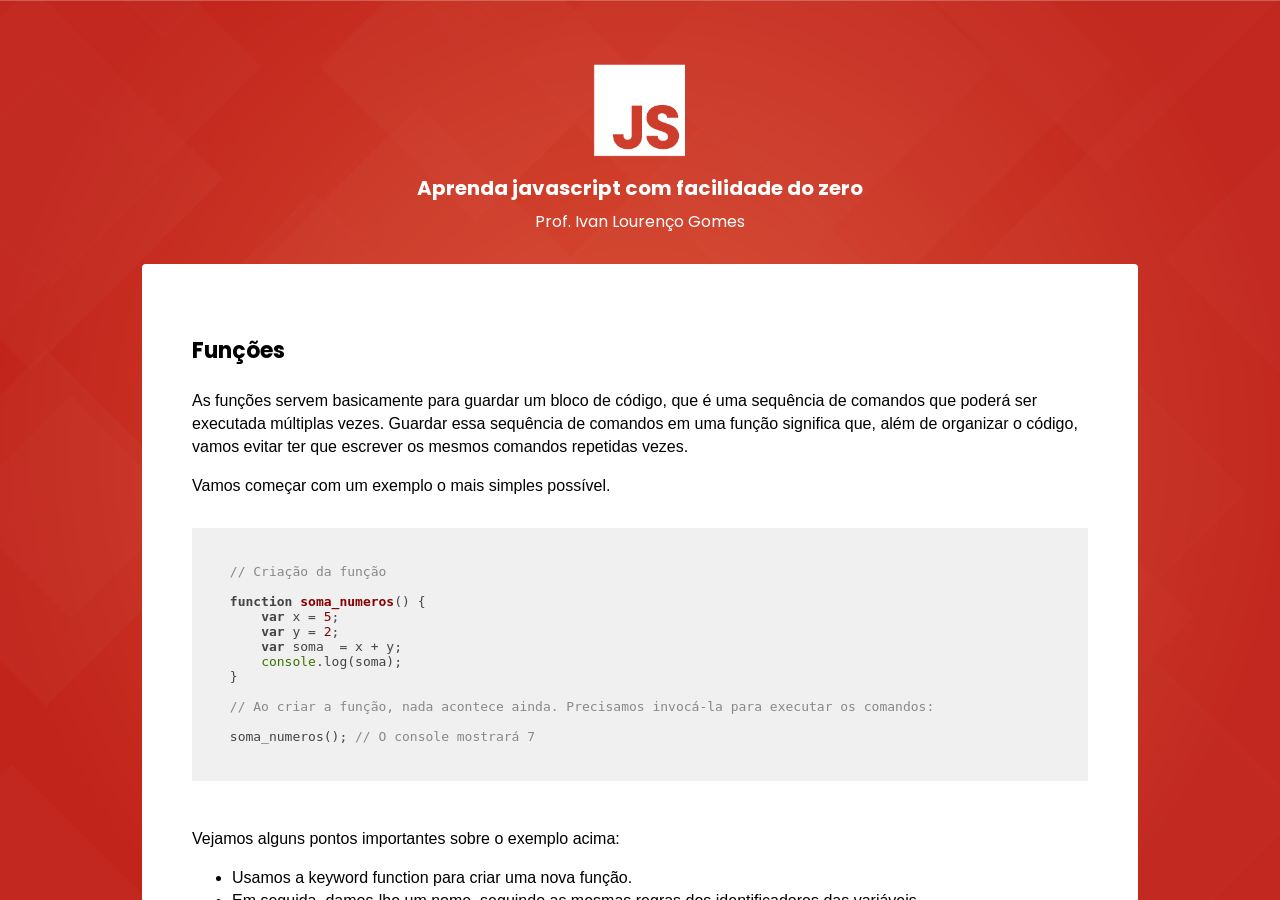
<file: JS/curso_js/11-funcoes.html>
<!DOCTYPE html>
<html lang="pt-br">

    <head>
        <link rel="stylesheet" href="css/default.css">
        <script src="tools/indice.js"></script>
        <script>var current_class="funcoes";</script>
        <script src="highlight/highlight.pack.js"></script>
        <script>hljs.initHighlightingOnLoad();</script>
        <meta charset="UTF-8">
        <meta name="viewport" content="width=device-width, initial-scale=1.0">
        <meta http-equiv="X-UA-Compatible" content="ie=edge">
        <title>Funções</title>
        <link href="https://fonts.googleapis.com/css?family=Poppins:400,700" rel="stylesheet">
        <link rel="stylesheet" type="text/css" href="css/styles.css">
    </head>

    <body>

       <div class="page-container">
           <header>
               <div class="logo-area">
                   <img src="img/logo_js.png" alt="logo javascript">
               </div>
               <div class="course-title">
                   <h1>Aprenda javascript com facilidade do zero</h1>
                   <h2>Prof. Ivan Lourenço Gomes</h2>
               </div>
           </header>

           <main>
               <h3>Funções</h3>
               
                <p>
                    As funções servem basicamente para guardar um bloco de código, que é uma sequência de comandos que poderá ser executada múltiplas vezes. Guardar essa
                    sequência de comandos em uma função significa que, além de organizar o código, vamos evitar ter que escrever os mesmos comandos repetidas vezes.
                </p>

                <p>Vamos começar com um exemplo o mais simples possível.</p>


                <pre>
                    <code class="javascript">
    
    // Criação da função

    function soma_numeros() {
        var x = 5;
        var y = 2;
        var soma  = x + y;
        console.log(soma);   
    }

    // Ao criar a função, nada acontece ainda. Precisamos invocá-la para executar os comandos:
    
    soma_numeros(); // O console mostrará 7

                    </code>
                </pre>

                <p>
                    Vejamos alguns pontos importantes sobre o exemplo acima:
                </p>

                <ul>
                    <li>Usamos a keyword function para criar uma nova função.</li>
                    <li>Em seguida, damos-lhe um nome, seguindo as mesmas regras dos identificadores das variáveis.</li>
                    <li>Entre os parênteses vão entrar os argumentos da função, algo que vamos ver logo em seguida. Mesmo que a função não tenha 
                        argumentos, como é o caso, é preciso abrir e fechar os parênteses assim mesmo.
                    </li>
                    <li>Entre as chaves '{ }' escreveremos todos os comandos que deverão ser executados quando invocarmos a função.</li>
                    <li>A criação de uma função não exige o uso de ponto e vírgula ao final, apenas nos comandos internos.</li>
                    <li>Depois de criada a função ela pode ser invocada a qualquer momento, e todo o bloco de código será executado.</li>
                    <li>Na hora de invocar a função também devemos usar os parênteses, tendo a função argumentos ou não.</li>
                </ul>

                <h4>Argumentos da função</h4>

                <p>Os argumentos da função são como se fossem variáveis, que podemos usar dentro da função. No exemplo acima a função é estática, ela sempre vai somar 
                    5 + 2. Seria mais interessante que ela pudesse somar números diferentes, algo que podemos fazer facilmente com argumentos.
                </p>

                <pre>
                    <code class="javascript">

    /* Criaremos dois argumentos na hora de criar a função, que funcionarão como variáveis dentro da função. 
    Podemos criar quantos argumentos quisermos, basta separá-los por vírgula. */

    function soma_args(num1,num2) {
        var soma  = num1 + num2;
        console.log(soma); 
    }

    /* Agora ao invocar a função, temos necessariamente que atribuir valores para todos os argumentos, 
    na mesma ordem em que eles foram criados: */

    soma_args(10,25); // O console mostrará 35

    soma_args(1000,375); // O console mostrará 1375

    soma_args(-2,47); // O console mostrará 45



                    </code>
                </pre>

                <p>
                    Os argumentos da função não precisam ser valores brutos, eles podem ser variáveis já criadas anteriormente. Vejamos no exemplo abaixo
                    uma função que calcula o IMC (índice de massa corporal) de uma pessoa, com valores guardados em variáveis.
                </p>

                <pre>
                    <code class="javascript">

    // a fórmula do IMC é: peso em kg / (altura em metros x altura em metros)

    function calc_imc(peso,altura) {
        var imc = peso / (altura * altura);
        console.log(imc);
    }

    // agora podemos rodar a função com os valores que quisermos e assim clacular o IMC:

    var meu_peso = 72;
    var minha_altura = 1.70;

    calc_imc(meu_peso,minha_altura);  // O console mostrará 24.913494809688583

                    </code>
                </pre>

                <p>
                    Tome bastante cuidado para não confundir os argumentos da função com variáveis. Os argumentos da função só funcionam dentro da função e 
                    eles não tem nenhum valor na hora da criação, apenas quando a função é invocada. Inclusive é uma boa prática evitar usar nomes iguais. No exemplo acima 
                    poderíamos ter usado os nomes peso e altura para as variáveis, não haveria nenhum problema, mas é preferível não fazer isso, para evitar qualquer confusão 
                    entre argumentos e variáveis.
                </p>

                <p>A função também poderia se chamar imc, que é o mesmo nome de uma variável usada dentro dela, mas é preferível não fazer isso.</p>
                
                <h4>O comando return</h4>

                <p>
                    No exemplo do IMC acima, a própria função calcula o IMC e solta-o no console. Se nós quisermos soltar o IMC dentro de algum
                    elemento HTML teremos que alterar a função. Por isso é interessante que, ao invés de realizar algum comando dentro da função, que a função apenas 
                    retorne um resultado, com o qual poderemos trabalhar fora da função conforme a situação exigir.
                </p>


                <pre>
                    <code class="javascript">

    function valor_imc(peso,altura) {
        var imc = peso / (altura * altura);
        return imc;
    }

    // agora podemos guardar o valor retornado pela função numa variável e usá-la como quisermos.

    var meu_peso = 72;
    var minha_altura = 1.70;

    var meu_imc = valor_imc(meu_peso,minha_altura);

    console.log(meu_imc);

    /* Agora esta variável meu_imc poderia também ser colocada num elemento HTML ou ser usada em outros cálculos, 
    como por exemplo numa função que dirá se o IMC calculado está dentro ou fora dos valores normais.

                    </code>
                </pre>

                <p>
                    Vamos agora usar as informações que estão nas caixas "peso" e "altura", passá-las como 
                    argumento da função, e soltar o IMC na caixa "imc".
                </p>
               
                <div class="caixa_outer inline">

                    <div id="peso">
                            80
                    </div>
                </div>
                
                Peso 

                

                <div class="caixa_outer inline">

                    <div id="altura">
                            1.77
                    </div>
                </div>
                
                Altura

                <br>

                <div class="caixa_outer inline">

                    <div id="imc">
                            resultado
                    </div>
                </div>
                
                IMC

                


                <div id="bottom-area">
                    <div class="prev-next-link">
                        <div class="link-aula" id="prev_class">
                            
                        </div>
                        <div class="link-aula" id="next_class">
                            
                        </div>
                    </div>
                    
                    <div class="classes">
                        <h3>
                            Índice de Aulas
                        </h3>
                        <ul id="class_index">
                        </ul>
                    </div>
                </div>




           </main>

        </div>

        <script src="js/scripts.js"></script>

    </body>

</html>
</file>
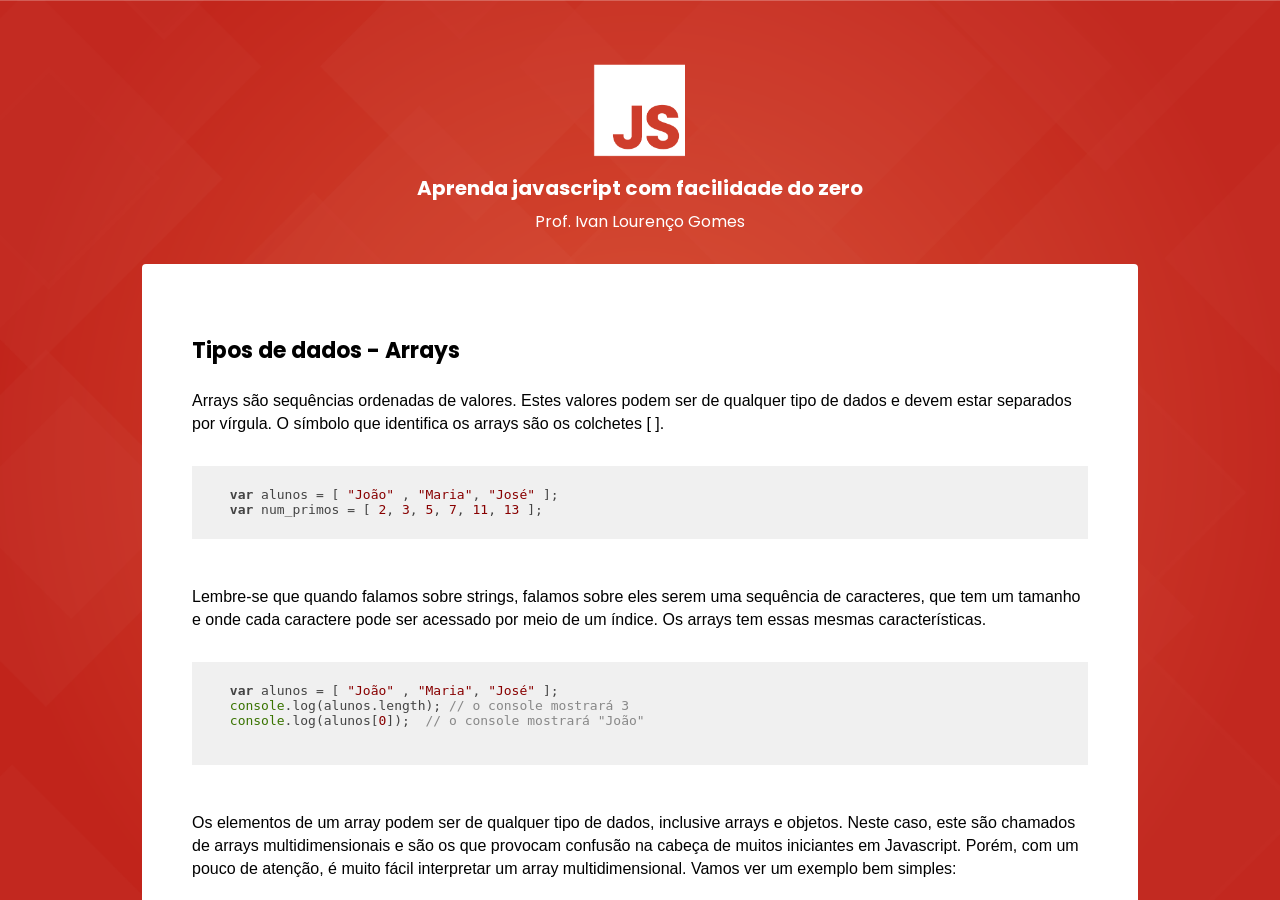
<file: JS/curso_js/12-tipos-dados-arrays.html>
<!DOCTYPE html>
<html lang="pt-br">

    <head>
        <link rel="stylesheet" href="css/default.css">
        <script src="tools/indice.js"></script>
        <script>var current_class="tipos_arrays";</script>
        <script src="highlight/highlight.pack.js"></script>
        <script>hljs.initHighlightingOnLoad();</script>
        <meta charset="UTF-8">
        <meta name="viewport" content="width=device-width, initial-scale=1.0">
        <meta http-equiv="X-UA-Compatible" content="ie=edge">
        <title>Tipos de Dados - Arrays</title>
        <link href="https://fonts.googleapis.com/css?family=Poppins:400,700" rel="stylesheet">
        <link rel="stylesheet" type="text/css" href="css/styles.css">
    </head>

    <body>

       <div class="page-container">
           <header>
               <div class="logo-area">
                   <img src="img/logo_js.png" alt="logo javascript">
               </div>
               <div class="course-title">
                   <h1>Aprenda javascript com facilidade do zero</h1>
                   <h2>Prof. Ivan Lourenço Gomes</h2>
               </div>
           </header>

           <main>
               <h3>Tipos de dados - Arrays</h3>

                <p>
                    Arrays são sequências ordenadas de valores. Estes valores podem ser de qualquer tipo de dados e devem estar separados por vírgula.
                    O símbolo que identifica os arrays são os colchetes [ ].
                </p>
                    
                
                <pre>
                    <code class="javascipt">
    var alunos = [ "João" , "Maria", "José" ];
    var num_primos = [ 2, 3, 5, 7, 11, 13 ];
                    </code>
                </pre>

                <p>
                    Lembre-se que quando falamos sobre strings, falamos sobre eles serem uma sequência de caracteres, que tem um tamanho e onde cada caractere 
                    pode ser acessado por meio de um índice. Os arrays tem essas mesmas características.
                </p>

                <pre>
                    <code class="javascipt">
    var alunos = [ "João" , "Maria", "José" ];
    console.log(alunos.length); // o console mostrará 3
    console.log(alunos[0]);  // o console mostrará "João"

                    </code>
                </pre>

                <p>
                    Os elementos de um array podem ser de qualquer tipo de dados, inclusive arrays e objetos. Neste caso, este são chamados de 
                    arrays multidimensionais e são os que provocam confusão na cabeça de muitos iniciantes em Javascript. Porém, 
                    com um pouco de atenção, é muito fácil interpretar um array multidimensional. Vamos ver um exemplo bem simples:
                </p>

                <pre>
                    <code class="javascipt">

    var grupos = [ 
        [ "João" , "Maria" ],
        [ "Pedro" , "Joana", "André", "Júlio" ],
        [ "Carolina" , "Helena", "Marcelo" ]
    ];

                    </code>
                </pre>


                <p>
                    A variável grupos é um array usado para guardar grupos de alunos. Agora responda, quantos elementos tem o array grupos? 
                </p>

                <p>
                    O array grupos possui 3 elementos e cada um destes elementos é um array.
                </p>

                <pre>
                    <code class="javascipt">
    console.log(grupos.length); // o console mostrará 3
    console.log(grupos[1]);  // o console mostrará [ "Pedro" , "Joana", "André", "Júlio" ]

    /* podemos acessar também os elementos internos de cada grupo, basta usar a notação do índice duas vezes */

    console.log(grupos[1][2]);  // o console mostrará "André"

                    </code>
                </pre>

                <h4>Operações com arrays</h4>
                
                
                <li>Push - Adiciona elementos ao final de um array</li>
                <li>Pop - Remove o último elemento de um array</li>
                <li>Shift - Remove o primeiro elemento de um array</li>
                <li>Unshift - Adiciona elementos ao início de um array</li>

                <pre>
                    <code class="javascript">

    var cursos = [ "HTML", "Python", "PHP" ];

    cursos.push("Javascript");

    console.log(cursos);  // O console mostrará [ "HTML", "Python", "PHP", "Javascript" ]

    cursos.unshift("Bootstrap");

    console.log(cursos);  // O console mostrará [ "Bootstrap", "HTML", "Python", "PHP", "Javascript" ]

    cursos.pop();

    console.log(cursos);  // O console mostrará [ "Bootstrap", "HTML", "Python", "PHP" ]

    cursos.shift();

    console.log(cursos);  // O console mostrará [ "HTML", "Python", "PHP" ]

                    </code>
                </pre>

                <p>É possível também definir elementos em lugares específicos usando a notação do índice</p>

                <pre>
                    <code class="javascript">

    var ingredientes = [ "pão branco", "queijo", "presunto" ];

    ingredientes[0] = "pão integral";

    console.log(ingredientes);  // O console mostrará [ "pão integral", "queijo", "presunto" ]

                    </code>
                </pre>

                <li>Slice - extrai parte de um array</li>

                <p>
                    O método slice serve para extrair parte de um array. Fazemos isso informando o índice de início e fim que queremos 
                    selecionar.
                </p>

                <pre>
                    <code class="javascript">

    var alunos = [ "João" , "Maria", "José", "Fernanda", "Pedro", "Elisa" ];
    console.log( alunos.slice(0,3) );

    // O console mostrará [ "João" , "Maria", "José" ]

                    </code>
                </pre>

                <p>
                    É possível também usar número negativos para contar desde o final do array (o último elemento de um array é o -1).
                </p>

                <pre>
                    <code class="javascript">

    var alunos = [ "João" , "Maria", "José", "Fernanda", "Pedro", "Elisa" ];
    
    console.log( alunos.slice(,-2) );
    // O console mostrará [ "João" , "Maria", "José", "Fernanda" ]
    /* O slice começa no primeiro elemento, e vai até o penúltimo elemento, neste caso o índice 4, 
    com este elemento excluído. */

    console.log( alunos.slice(-3,) );
    // O console mostrará [ "Fernanda", "Pedro", "Elisa" ]
    // O slice inclui os três últimos elementos.

                    </code>
                </pre>

               
                <div id="bottom-area">
                    <div class="prev-next-link">
                        <div class="link-aula" id="prev_class">
                            
                        </div>
                        <div class="link-aula" id="next_class">
                            
                        </div>
                    </div>
                    
                    <div class="classes">
                        <h3>
                            Índice de Aulas
                        </h3>
                        <ul id="class_index">
                        </ul>
                    </div>
                </div>

           </main>

        </div>

        <script src="js/scripts.js"></script>

    </body>

</html>
</file>
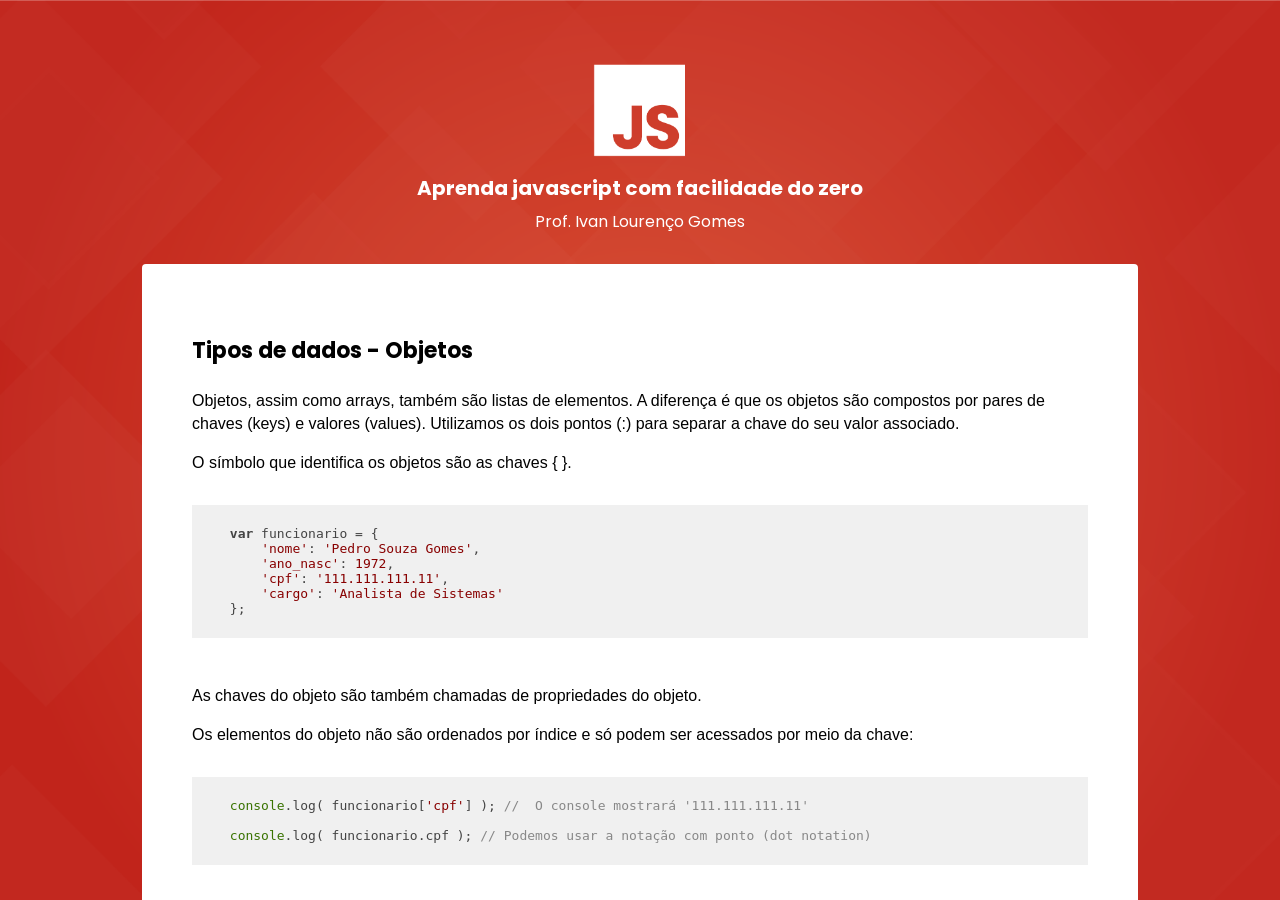
<file: JS/curso_js/13-tipos-dados-objetos.html>
<!DOCTYPE html>
<html lang="pt-br">

    <head>
        <link rel="stylesheet" href="css/default.css">
        <script src="tools/indice.js"></script>
        <script>var current_class="tipos_objetos";</script>
        <script src="highlight/highlight.pack.js"></script>
        <script>hljs.initHighlightingOnLoad();</script>
        <meta charset="UTF-8">
        <meta name="viewport" content="width=device-width, initial-scale=1.0">
        <meta http-equiv="X-UA-Compatible" content="ie=edge">
        <title>Tipos de Dados - Objetos</title>
        <link href="https://fonts.googleapis.com/css?family=Poppins:400,700" rel="stylesheet">
        <link rel="stylesheet" type="text/css" href="css/styles.css">
    </head>

    <body>

       <div class="page-container">
           <header>
               <div class="logo-area">
                   <img src="img/logo_js.png" alt="logo javascript">
               </div>
               <div class="course-title">
                   <h1>Aprenda javascript com facilidade do zero</h1>
                   <h2>Prof. Ivan Lourenço Gomes</h2>
               </div>
           </header>

           <main>
               <h3>Tipos de dados - Objetos</h3>
               
                <p>
                    Objetos, assim como arrays, também são listas de elementos. A diferença é que os objetos são compostos por 
                    pares de chaves (keys) e valores (values). Utilizamos os dois pontos (:) para separar a chave do seu valor associado. 
                    
                </p>

                <p>   
                    O símbolo que identifica os objetos são as chaves { }. 
                </p>

                <pre>
                    <code class="javascipt">
    var funcionario = {
        'nome': 'Pedro Souza Gomes',
        'ano_nasc': 1972,
        'cpf': '111.111.111.11',
        'cargo': 'Analista de Sistemas'
    };
                    </code>
                </pre>

                <p>
                    As chaves do objeto são também chamadas de propriedades do objeto.
                </p>

                <p>Os elementos do objeto não são ordenados por índice e só podem ser acessados por meio da chave:</p>

                <pre>
                    <code class="javascript">
    console.log( funcionario['cpf'] ); //  O console mostrará '111.111.111.11'

    console.log( funcionario.cpf ); // Podemos usar a notação com ponto (dot notation)
                    </code>
                </pre>

                <p>A notação com pontos só funciona com chaves que sigam as regras dos identificadores:
                </p>

                <pre>
                    <code class="javascript">
    var teste = {
        'chave1': 'Algum valor',
        '2a': 'Algum valor 2',
        09335: 'Algum valor 3'
        'ola-mundo': 'Algum valor 4'
    }; 

    // a 'chave1' pode ser acessada usando a notação com ponto.

    console.log( teste.chave1 );  // O console mostrará 'Algum valor'

    // a outras chaves não podem usar esta notação porque não respeitam as regras dos identificadores.

                    </code>
                </pre>

                <p>
                    Podemos também alterar valores das propriedades e adicionar novas propriedades para os objetos.
                </p>

                <pre>
                    <code class="javascript">
    
    var funcionario = {
        'nome': 'Pedro Souza Gomes',
        'ano_nasc': 1972,
        'cpf': '111.111.111.11',
        'cargo': 'Analista de Sistemas'
    };

    funcionario.cargo = 'Gerente de T.I.';  // alterar um valor associado a uma chave existente
    funcionario.cnh = '1982736654';  // adicionar uma nova dupla de chave e valor

    console.log(funcionario); 

    /* O console mostrará:
    
    {
        'nome': 'Pedro Souza Gomes',
        'ano_nasc': 1972,
        'cpf': '111.111.111.11',
        'cargo': 'Analista de Sistemas',
        'cnh': '1982736654'
    }; */

                    </code>
                </pre>

                <p>A partir de agora vamos começar a ver arrays e objetos multidimensionais misturados, portanto é preciso 
                    ter cuidado com a indentação para que a visualização seja fácil.
                </p>

            <pre>
                <code class="javascipt">
    var cursos = [
        {
            'titulo': 'Aprenda programação em Python 3 com facilidade do zero',
            'avaliacoes': 680,
            'alunos': 2300,
            'categorias': ['programacao', 'tecnologia']
        },

        {
            'titulo': 'Aprenda PHP e faça sites dinâmicos',
            'avaliacoes': 180,
            'alunos': 350,
            'categorias': ['desenvolvimento web', 'programacao']
        },

        {
            'titulo': 'Excel do Zero ao Avançado',
            'avaliacoes': 420,
            'alunos': 1800,
            'categorias': ['produtividade', 'gestão']
        }
        
    ];
                </code>
            </pre>

            <p>
                Para rapidamente mapearmos arrays e objetos multidimensionais, além da correta indentação, temos que lembrar das regras principais: 
                <ul>
                    <li>Arrays são identificados por colchetes [ ] </li>
                    <li>Arrays são listas de valores separados por vírgula</li>
                    <li>Objetos são identificados por chaves { }</li>
                    <li>Cada elemento do objeto é uma dupla de chave (key) : valor (value). A chave também é chamada de propriedade.</li>
                    <li>As duplas do objeto são separadas por vírgula</li>
                </ul>
            </p>

            <p>
                Sabendo destas regras, podemos concluir algumas coisas sobre a variável cursos:

                <ul>
                    <li>A variável cursos é um array que possui 3 elementos (atenção, pois objetos não tem a propriedade <i>length</i>)</li>
                    <li>Os elementos deste array são objetos</li>
                    <li>Cada um destes objetos é composto por 4 elementos</li>
                    <li>Em cada objeto, temos diferentes tipos de dados associados a cada chave. Neste exemplo temos strings ('titulo'), números  
                        ('avaliacoes' e 'alunos') e arrays ('categorias')</li>
                </ul>

            </p>

            

            <p>
                Como é que nós podemos acessar então, a categoria 'desenvolvimento web' do curso de PHP, por exemplo?
            </p>

            <pre>
                <code class="javascript">

    console.log( cursos[1]['categorias'][0] );

                </code>
            </pre>

            <p>
                Podemos desta mesma maneira alterar os elementos.
            </p>

            <pre>
                <code class="javascript">

    cursos[2]['categorias'][1] = 'Administração de empresas';
    console.log( cursos[2]['categorias'] );  // O console mostrará ['produtividade', 'Administração de empresas']


    // Podemos usar também a notação com ponto: 

    cursos[2].categorias[1] = 'Administração de empresas';
    console.log( cursos[2].categorias);  


                </code>
            </pre>
            
            
            
            <div id="bottom-area">
                <div class="prev-next-link">
                    <div class="link-aula" id="prev_class">
                        
                    </div>
                    <div class="link-aula" id="next_class">
                        
                    </div>
                </div>
                
                <div class="classes">
                    <h3>
                        Índice de Aulas
                    </h3>
                    <ul id="class_index">
                    </ul>
                </div>
            </div>

           </main>

        </div>

        <script src="js/scripts.js"></script>

    </body>

</html>
</file>
<file: site_camisas/css/style.css>
@-webkit-keyframes showSweetAlert{0%{transform:scale(0.7);-webkit-transform:scale(0.7)}45%{transform:scale(1.05);-webkit-transform:scale(1.05)}80%{transform:scale(0.95);-webkit-transform:scale(0.95)}to{transform:scale(1);-webkit-transform:scale(1)}}@keyframes showSweetAlert{0%{transform:scale(0.7);-webkit-transform:scale(0.7)}45%{transform:scale(1.05);-webkit-transform:scale(1.05)}80%{transform:scale(0.95);-webkit-transform:scale(0.95)}to{transform:scale(1);-webkit-transform:scale(1)}}@-webkit-keyframes hideSweetAlert{0%{transform:scale(1);-webkit-transform:scale(1)}to{transform:scale(0.5);-webkit-transform:scale(0.5)}}@keyframes hideSweetAlert{0%{transform:scale(1);-webkit-transform:scale(1)}to{transform:scale(0.5);-webkit-transform:scale(0.5)}}.column,.columns{padding-left:10px;padding-right:10px}.no-padding{padding-right:0;padding-left:0}.table{display:table;height:100%;width:100%}.table-cell{display:table-cell;vertical-align:middle;height:100%;width:100%}.global-page-container{width:100%;display:inline-block;margin:auto;height:100%}.inline{display:inline-block !important}.refresh-loader{display:none;z-index:9998;position:fixed;top:0;left:0;height:100%;width:100%;text-align:center}.refresh-loader svg{opacity:1;margin-left:auto;width:40px;height:auto}.refresh-loader svg path{fill:#EEAE29}@keyframes rotating{from{-ms-transform:rotate(0deg);-moz-transform:rotate(0deg);-webkit-transform:rotate(0deg);-o-transform:rotate(0deg);transform:rotate(0deg)}to{-ms-transform:rotate(360deg);-moz-transform:rotate(360deg);-webkit-transform:rotate(360deg);-o-transform:rotate(360deg);transform:rotate(360deg)}}.rotating{-webkit-animation:rotating 0.7s linear infinite;-moz-animation:rotating 0.7s linear infinite;-ms-animation:rotating 0.7s linear infinite;-o-animation:rotating 0.7s linear infinite;animation:rotating 0.7s linear infinite}@media only screen and (max-width: 40em){.global-page-container{width:100%}}@media only screen and (min-width: 40.063em) and (max-width: 63.938em){.global-page-container{width:100%}}@media only screen and (min-width: 64em) and (max-width: 90em){.global-page-container{width:1024px}}@media only screen and (min-width: 90.063em){.global-page-container{width:1320px}}header{background-color:#4F4F4F;-webkit-box-shadow:0px 2px 4px 1px rgba(0,0,0,0.12);-moz-box-shadow:0px 2px 4px 1px rgba(0,0,0,0.12);box-shadow:0px 2px 4px 1px rgba(0,0,0,0.12);text-align:center;line-height:0;position:fixed;z-index:98;top:0;width:100%}.ghost-element{width:100%;height:70px}.main-header{height:70px;padding-left:8px;padding-right:8px}main{text-align:center;padding-bottom:35px}main .price-calculator{padding:35px 0}main .price-calculator h1{font-family:'Poppins', sans-serif;font-weight:500;font-size:26px;color:#000;margin-bottom:25px}main .price-calculator .filters{background-color:#EDEDED;padding:25px;text-align:left;font-family:'Lato', sans-serif}main .price-calculator .filters .single-filter{display:inline-block;margin-right:25px;margin-bottom:18px}main .price-calculator .filters .single-filter .option-filter{font-size:0}main .price-calculator .filters .single-filter .option-filter .option-button{cursor:pointer;line-height:35px;padding:0 10px;display:inline-block;background-color:#FFF;margin:0}main .price-calculator .filters .single-filter .option-filter .selected{background-color:#428CB3;color:#FFF}main .price-calculator .filters .single-filter input,main .price-calculator .filters .single-filter .option-button,main .price-calculator .filters .single-filter select{height:35px;margin:0;font-size:12px}main .price-calculator .filters .single-filter input[type=number]{max-width:100px}main .price-calculator .filters .single-filter select{padding-right:18px}main .price-calculator .filters .single-filter .filter-label{display:block;font-size:12px;margin-bottom:3px}main .price-calculator .results{padding:12px 0}main .price-calculator .results div{margin-top:15px}main .price-calculator .results .product-picture{border:1px solid #9B9B9B;padding:30px}main .price-calculator .results .product-description{text-align:left;padding-left:25px}main .price-calculator .results .product-description h2{font-size:17px;font-weight:700;margin-bottom:18px}main .price-calculator .results .product-description p{font-size:13px;line-height:13px;font-weight:bold}main .price-calculator .results .product-description p span{font-weight:normal}main .price-calculator .results .product-description #preco{margin-top:-8px;font-size:28px;font-weight:bold}main .price-calculator .results .product-description #comprar{cursor:pointer;text-align:center;height:69px;line-height:60px;width:260px;background-color:#33DD3A;color:white;font-weight:bold;transition:0.5s}main .price-calculator .results .product-description #comprar:hover{background-color:#2F9733;transition:0.5s}@media only screen and (max-width: 40em){main .price-calculator .results .product-description{padding-left:0}}
/*# sourceMappingURL=style.css.map */
</file>
<file: weather_app/css/styles.css>
.global-page-container {
    width: 100%;
    display: inline-block;
    margin: auto;
    height: 100%;
}

.column {
	padding-left: 8px;
    padding-right: 8px;
}

.no-padding {
    padding-right: 0;
    padding-left: 0;
}

.table {
    display: table;
    height: 100%;
    width: 100%;
}

.table-cell {
    display: table-cell;
    vertical-align: middle;
    height: 100%;
    width: 100%;
}

body.loading {
    overflow: hidden;
}

#aviso-erro{
    display: none;
    color: white;
    text-align: center;
    background-color: #f96767;
    padding: 20px;
    position: fixed;
    width: 100%;
    top: 0;
    left: 0;
    z-index: 999;
    font-family: 'Nunito Sans', sans-serif;
    font-size: 14;
}

.refresh-loader {
    display: none;
    z-index: 999;           
    position: fixed;
    top: 0;
    left: 0;
    height: 100%;
    width: 100%;
    text-align: center;
    background-color: rgba(0,0,0,0.7);
}

.refresh-loader svg {
    opacity: 1;
    margin-left: auto;
    width: 50px;
    height: auto;
}

.refresh-loader svg path {
    fill:#EEAE29;
}

@keyframes rotating {
    from {
        -ms-transform: rotate(0deg);
        -moz-transform: rotate(0deg);
        -webkit-transform: rotate(0deg);
        -o-transform: rotate(0deg);
        transform: rotate(0deg);
    }
    to {
        -ms-transform: rotate(360deg);
        -moz-transform: rotate(360deg);
        -webkit-transform: rotate(360deg);
        -o-transform: rotate(360deg);
        transform: rotate(360deg);
    }
    }
    .rotating {
    -webkit-animation: rotating 0.7s linear infinite;
    -moz-animation: rotating 0.7s linear infinite;
    -ms-animation: rotating 0.7s linear infinite;
    -o-animation: rotating 0.7s linear infinite;
    animation: rotating 0.7s linear infinite;
}




#pesquisar {
    text-align: center;
    margin-top: 40px;

    
}

#pesquisar .global-page-container {
    
}

#pesquisar .pesquisar_inner {
    position: relative;
    margin-left: 15px;
    
}

#pesquisar input {
    width: 100%;
    border: none;
    border-bottom: 1px solid #2d2d2d;
    padding-left: 4px;
    padding-right: 20px;
    font-family: 'Nunito Sans', sans-serif;
    font-size: 16px;
    line-height: 24px;
    font-weight: 300;
}

#pesquisar input::placeholder { /* Chrome, Firefox, Opera, Safari 10.1+ */
    color: #d2d2d2;
    opacity: 1; /* Firefox */
  }
  
  #pesquisar input:-ms-input-placeholder { /* Internet Explorer 10-11 */
    color: #d2d2d2;
  }
  
  #pesquisar input::-ms-input-placeholder { /* Microsoft Edge */
    color: #d2d2d2;
  }

#pesquisar #search-button {

    position: absolute;
    z-index: 1;
    right: 0px;
    bottom: 1px;
    width: 40px;
    height: 40px;
    background-image: url('../img/search.png');
    background-size: auto 90%;
    background-position: center;
    background-repeat: no-repeat;
    cursor: pointer;
}

#pesquisar input:focus {
    outline: none;
}

#weatherinfo {
    font-family: 'Nunito Sans', sans-serif;
}

#weatherinfo .row {
    margin-left: 0;
    margin-right: 0;
}
#weatherinfo .results {
    width: 100%;
    height: 100%;
    padding: 50px 0;
    background-color: white;
    text-align: center;
}

#weatherinfo .results .city_name , 
#weatherinfo .results .weather_result {
    text-align: left;
    font-size: 32px;
}

#weatherinfo .results .city_name {
    font-size: 32px;
    margin-bottom: 4px;
    color: #2d2d2d;
}

#weatherinfo .results .weather_result {
    font-size: 22px;
    margin-bottom: 10px;
    margin-top: 0;
    color: #909090;

}

#weatherinfo .results .weather_icon, 
#weatherinfo .results .temperature {
    height: 160px;
    display: flex;
    align-items: center;
    justify-content: center;
    
}

#weatherinfo .results .temperature {
    font-size: 48px;
    color: #2d2d2d;
    font-weight: 600;
}

#weatherinfo .results .temperature .max_min_temp {
    font-size: 14px;
    color: #909090;
    font-weight: 400;
}



#weatherinfo .results .temperature .row {
    display: flex;
    justify-content: center;
    align-items: center;

}

#weatherinfo .results .weather_charts {
    display: flex;
    justify-content: center;
    align-items: bottom;
}

#weatherinfo .results .weather_charts .row {
    width: 100%;
}

#weatherinfo .results .weather_charts .hourly_chart {
    border: 1px solid lightgrey;
    width: 100%;
    height: 400px;
    margin-bottom: 12px;
}

#weatherinfo .results .weather_charts .info_chart {
    font-size: 14px;
    padding: 4px 10px;
    margin: auto 2px;
    max-width: 50%;
    border: 1px solid #e6e6e6;
    cursor: pointer;
}

#weatherinfo .results .weather_charts .row > div.active {
    background-color: #e6e6e6;
    cursor: default;
}

#weatherinfo .results .hourly_chart
 {
    padding: 20px 0;
}

#weatherinfo .results .daily_info {
    padding: 20px 0;
}


#weatherinfo .results .weather_icon {
    /* background-image: url('../img/Clear.png'); */
    width: 80px;
    margin-left: 14px;
    background-size: auto 50%;
    background-position: center;
    background-repeat: no-repeat;
}

#weatherinfo .results .daily_info .day {
    font-size: 14px;
    padding: 2px;
    max-width: 20%;
}

#weatherinfo .results .daily_info .day .day_inner {
    padding: 2px;
}

#weatherinfo .results .daily_info .day.today .day_inner {
    border: 1px solid lightgrey;
}


#weatherinfo .results .daily_info .day .daily_weather_icon {
    padding-top: 50%;
    /* background-image: url('../img/Rain.png'); */
    background-size: auto 60%;
    background-position: center;
    background-repeat: no-repeat;
}

#weatherinfo .results .daily_info .day .max_min_temp {
    font-weight: 400;
    color: #909090;
    font-size: 11px;
}







/* **********************************************************************************************
***********************************   MEDIA QUERIES   ******************************************* 
********************************************************************************************** */


/* Small Screens **************************************************************************** */
/* max-width 640px ******************************************************************** */

@media only screen and (max-width: 640px) {
   
    .global-page-container {
        width: 100%;
    }

    #weatherinfo .results .daily_info .day {
        font-size: 2.5vw;
    }

    #weatherinfo .results .daily_info .day {
        min-width: 32%;
        margin-bottom: 20px;
    }

    #pesquisar input {
        font-size: 3.3vw;
    }

   
} /*  End of small Screens */
   
   
/*  Medium Screens ************************************************************************** */
/* min-width 641px and max-width 1023px *********************************************** */

@media only screen and (max-width: 768px) {
   
    #weatherinfo .results .weather_charts .hourly_chart {
        margin: 20px auto;
    }
    

} /*  End of Medium Screens */

/*  Medium Screens ************************************************************************** */
/* min-width 641px and max-width 1023px *********************************************** */

@media only screen and (min-width: 641px) and (max-width: 1023px) {
   
    .global-page-container {
        width: 100%;
    }

} /*  End of Medium Screens */
   
   
   
   
/*  Large Screens *************************************************************************** */
/* min-width 1024px and max-width 1440px ********************************************** */

@media only screen and (min-width: 1024px) { 
   
    .global-page-container {
        width: 1024px;
    }

    #pesquisar {
        text-align: center;
        margin-top: 50px;
    }

   
} /*  End of Large Screens */
   
   
   
/*  Extra Large Screens ********************************************************************* */
/* min-width 1441px ******************************************************************* */

@media only screen and (min-width: 1441px) {
   
         
} /*  End of Extra Large Screens */
</file>
<file: JS/curso_js/css/default.css>
/*

Original highlight.js style (c) Ivan Sagalaev <maniac@softwaremaniacs.org>

*/

.hljs {
  display: block;
  overflow-x: auto;
  padding: 0.5em;
  background: #F0F0F0;
}


/* Base color: saturation 0; */

.hljs,
.hljs-subst {
  color: #444;
}

.hljs-comment {
  color: #888888;
}

.hljs-keyword,
.hljs-attribute,
.hljs-selector-tag,
.hljs-meta-keyword,
.hljs-doctag,
.hljs-name {
  font-weight: bold;
}


/* User color: hue: 0 */

.hljs-type,
.hljs-string,
.hljs-number,
.hljs-selector-id,
.hljs-selector-class,
.hljs-quote,
.hljs-template-tag,
.hljs-deletion {
  color: #880000;
}

.hljs-title,
.hljs-section {
  color: #880000;
  font-weight: bold;
}

.hljs-regexp,
.hljs-symbol,
.hljs-variable,
.hljs-template-variable,
.hljs-link,
.hljs-selector-attr,
.hljs-selector-pseudo {
  color: #BC6060;
}


/* Language color: hue: 90; */

.hljs-literal {
  color: #78A960;
}

.hljs-built_in,
.hljs-bullet,
.hljs-code,
.hljs-addition {
  color: #397300;
}


/* Meta color: hue: 200 */

.hljs-meta {
  color: #1f7199;
}

.hljs-meta-string {
  color: #4d99bf;
}


/* Misc effects */

.hljs-emphasis {
  font-style: italic;
}

.hljs-strong {
  font-weight: bold;
}
</file>
<file: JS/curso_js/css/styles.css>
body, html {
    margin:0;
    padding:0;
    font-family: arial;
}

body a {

        color: #1096D5;
        font-size: 16px;

}

.page-container {
    width: 100%;
    min-width: 300px;
    height: 100vh;
    background: url('../img/bg.png') no-repeat center center fixed;
    -webkit-background-size: cover;
    -moz-background-size: cover;
    -o-background-size: cover;
    background-size: cover;
    text-align: center;
    overflow-y: scroll;
}

header {
    text-align: center;
    padding-top: 60px;
    margin: 0 20px;
    font-family: 'Poppins', sans-serif;
}

.logo-area > img {
    width: 100px;
    height: auto;
}

.course-title {
    color: white;
}
.course-title h1 {
    font-size: 20px;
    margin-top: 6px;
    margin-bottom: 6px;
}

.course-title h2 {
    font-size: 16px;
    font-weight: 400;
    margin-top: 0;
}

main {
    padding: 40px 50px 80px 50px;
    background-color: white;
    width: 70%;
    max-width: 1200px;
    margin: auto;
    margin-top: 30px;
    margin-bottom: 30px;
    border-radius: 4px;
    text-align: left;
}

main h1,h2,h3,h4,h5,h6 {
    font-family: 'Poppins', sans-serif;
    margin-top: 30px;
}

main h3 {
    font-size: 22px;
}

main ul {
    margin: 10px 0 30px 0;
}

main p,li,a {
    font-size: 16px;
    line-height: 23px;
}


main pre {
    margin: 10px 0;
    text-align: left;
}

main figure img {
    max-width: 90%;
    margin: 20px 0;
}

main figure figcaption,a {
    font-size: 13px;
}

main button {
    padding: 20px 50px;
    cursor: pointer;
    border: none;
    background-color: #27ae61;
    transition: 0.5s;
    color: white;
    font-weight: bold;
    font-size: 14px;
    min-width: 189px;
}

main button:hover {
    background-color: #034732;
    transition: 1s;
}

main button:focus {
    outline: 0;
}

main .tableBox {
    padding: 15px 0;
    overflow-x: auto;
    width: 100%;
}

main .tableBox table {
    max-width: 900px;
    border-collapse: collapse;
    font-family: arial;
}


main .tableBox table td,th {
    padding: 5px 0;
    min-width: 180px;
    border: solid 1px black;
    font-size: 15px;

}

main .tableBox table th {
    text-align: center;
    background-color: rgb(230,230,230);
}

main .tableBox table td {
    padding-left: 6px;
}

main input {
    margin: 20px 0; 
    padding: 20px;
    font-size: 14px;
    border: 1px solid black;
}

main .caixa_outer {
    margin: 20px 0; 
    padding: 20px;
    font-size: 14px;
    border: 2px solid black;
}

main .inline {
    display: inline-block;
}

main .redborder {
    border-color: red;
}

main .blueborder {
    border-color: blue;
}

main .greenborder {
    border-color: green;
}

main .yellowborder {
    border-color: yellow;
}

main .dark_box {
    background-color: #2d2f31;
    color: white;
    font-size: 16px;
}

main .dark_box .dark_box_title {
    padding: 15px;
}

main .dark_box .dark_box_content {
    background-color: #464849;
    padding: 15px;
}


.accordion {
    background-color: white;
}

.accordion .options {
    border-bottom: 4px solid #27ae61;
    
}

.accordion .opt {
    font-size: 14px;
    display: inline-block;
    padding: 18px 35px;
    margin-right: 1px;
    background-color: #2d3e50;
    color: white;
    cursor: pointer;
    
}

.accordion .content {
    color: white;
    font-size: 14px;
    line-height: 20px;
    padding: 35px;
    background-color: #2d3e50;
    
}



#bottom-area .section-index{
    background-color: #F0F0F0;
    padding: 12px 6px;
    margin-top: 18px;
    margin-bottom: 6px;
    font-weight: bold;

}

#bottom-area .link-aula {
    width: 49%;
    display: inline-block;
    text-align: left;
    margin-top: 50px;
}



#bottom-area .link-aula a {
    font-weight: 700;
    font-family:'Poppins', sans-serif;
    color: #D95034;
    text-decoration: none;
    font-size: 15px;
}



#bottom-area #prev_class {
    text-align: left;
}

#bottom-area #next_class {
    text-align: right;
}

#bottom-area .link-aula a:visited {
    color: #D95034;
}

#bottom-area .prev-next-link {
    display: block;

}

#bottom-area .classes {
    clear: both;
    margin-top: 50px;

}

#bottom-area .classes ul {
    padding-left: 0;
    list-style-type: none;
    font-family:'Poppins', sans-serif;
    font-size: 14px;


}

#bottom-area .classes ul a {
    color: #1096D5;
    font-weight: 400;
}

#bottom-area .classes ul a:visited {
    color: #1096D5;
}




#form_area label {
    display: block;
    margin-bottom: 0;
}

#form_area input {
    margin-top: 5px;
    margin-bottom: 25px;
    padding: 14px;
    display: block;
}
</file>
